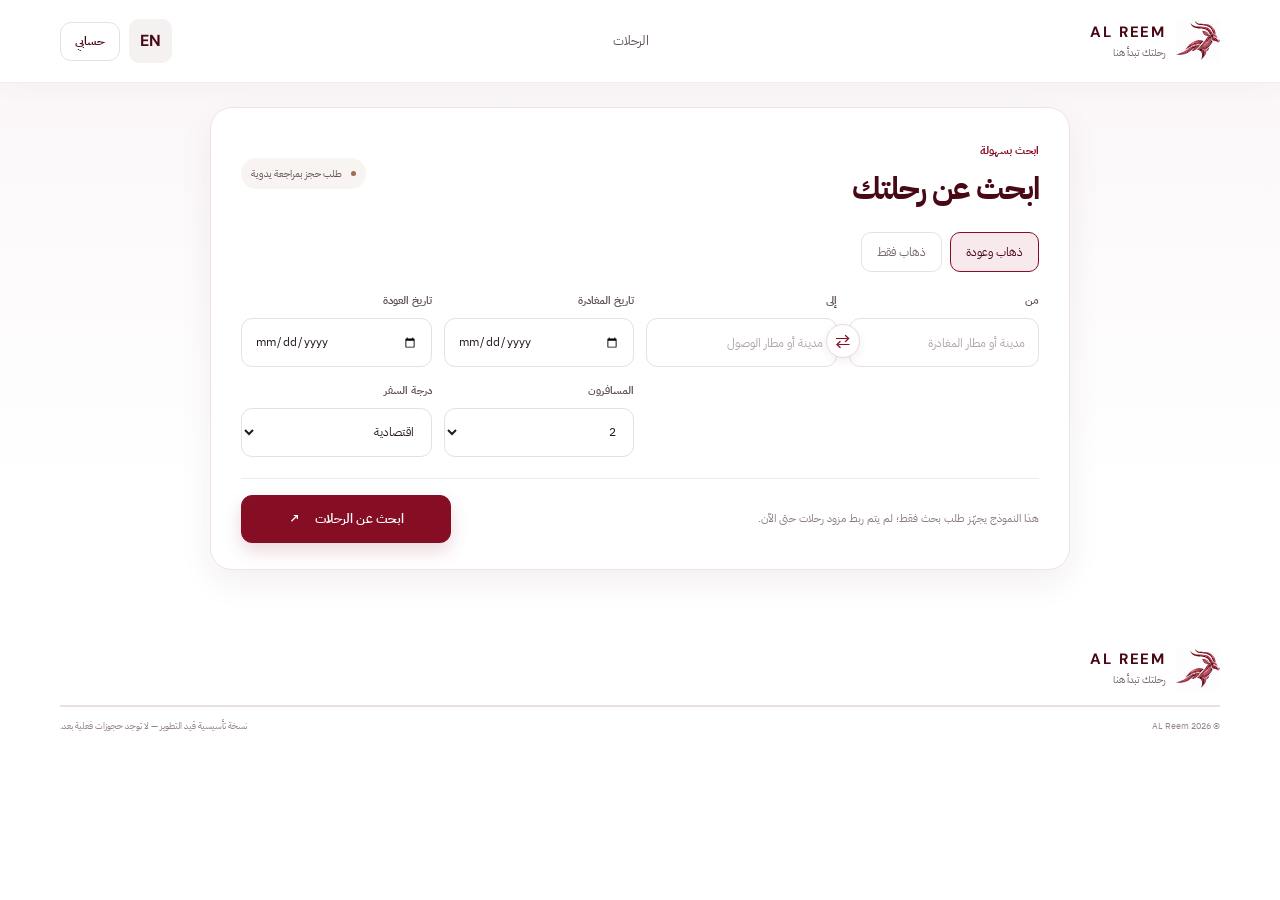
<file: index.html>
<!doctype html>
<html lang="ar" dir="rtl">
<head>
  <meta charset="utf-8">
  <meta name="viewport" content="width=device-width, initial-scale=1">
  <meta name="theme-color" content="#850d24">
  <link rel="icon" type="image/svg+xml" href="./assets/gazelle-original.svg">
  <meta name="description" content="AL Reem — رحلتك تبدأ بخطوة. ابحث عن رحلتك وجهّز طلب الحجز بسهولة.">
  <title>AL Reem | رحلتك تبدأ هنا</title>
  <link rel="preconnect" href="https://fonts.googleapis.com">
  <link rel="preconnect" href="https://fonts.gstatic.com" crossorigin>
  <link href="https://fonts.googleapis.com/css2?family=DM+Sans:wght@400;500;600;700&family=IBM+Plex+Sans+Arabic:wght@400;500;600;700&display=swap" rel="stylesheet">
  <link rel="stylesheet" href="./styles.css">
  <script src="./app.js" defer></script>
</head>
<body>
  <a class="skip-link" href="#main" data-i18n="skip">تجاوز إلى المحتوى</a>
  <header class="site-header">
    <div class="container nav-wrap">
      <a class="brand" href="#home" aria-label="AL Reem home">
        <img class="brand-logo" src="./assets/gazelle-original.svg" alt="شعار الغزال AL Reem" width="46" height="46">
        
        <span class="brand-copy"><strong>AL REEM</strong><small data-i18n="brandTag">رحلتك تبدأ هنا</small></span>
      </a>
      <button class="menu-toggle" id="menuToggle" aria-label="فتح القائمة" aria-expanded="false">☰</button>
      <nav class="main-nav" id="mainNav" aria-label="Main navigation">
        <a href="#search" data-i18n="navFlights">الرحلات</a>
      </nav>
      <div class="nav-actions">
        <button class="language-switch" id="languageToggle" type="button" aria-label="Switch language">EN</button>
        <a class="button button-outline button-small" href="./auth.html" data-i18n="navAccount">حسابي</a><a class="button button-outline button-small" href="#contact" data-i18n="navContact">تواصل معنا</a>
      </div>
    </div>
  </header>

  <main id="main">
    <section class="search-section" id="home">
      <div class="container search-container" id="search">
        <div class="search-card">
          <div class="search-heading">
            <div>
              <span class="section-kicker" data-i18n="searchKicker">ابحث بسهولة</span>
              <h1 data-i18n="searchTitle">ابحث عن رحلتك</h1>
            </div>
            <span class="manual-badge"><span></span><span data-i18n="manualBadge">طلب حجز بمراجعة يدوية</span></span>
          </div>
          <form id="flightSearchForm" novalidate>
            <fieldset class="trip-type">
              <legend class="visually-hidden" data-i18n="tripType">نوع الرحلة</legend>
              <label class="radio-pill"><input type="radio" name="tripType" value="round" checked><span data-i18n="roundTrip">ذهاب وعودة</span></label>
              <label class="radio-pill"><input type="radio" name="tripType" value="oneway"><span data-i18n="oneWay">ذهاب فقط</span></label>
            </fieldset>
            <div class="search-fields">
              <div class="route-fields">
              <label class="field">
                <span data-i18n="fromLabel">من</span>
                <input id="origin" name="origin" autocomplete="off" minlength="2" maxlength="120" required aria-describedby="formMessage" placeholder="مدينة أو مطار المغادرة" data-i18n-placeholder="fromPlaceholder"><div class="airport-suggestions" id="originSuggestions" role="listbox" hidden></div>
              </label>
              <button class="route-swap" id="swapAirports" type="button" aria-label="تبديل مطاري المغادرة والوصول" title="تبديل المسار">⇄</button>
              <label class="field">
                <span data-i18n="toLabel">إلى</span>
                <input id="destination" name="destination" autocomplete="off" minlength="2" maxlength="120" required aria-describedby="formMessage" placeholder="مدينة أو مطار الوصول" data-i18n-placeholder="toPlaceholder"><div class="airport-suggestions" id="destinationSuggestions" role="listbox" hidden></div>
              </label>
              </div>
              <label class="field">
                <span data-i18n="departLabel">تاريخ المغادرة</span>
                <input id="departDate" name="departDate" type="date" required aria-describedby="formMessage">
              </label>
              <label class="field" id="returnField">
                <span data-i18n="returnLabel">تاريخ العودة</span>
                <input id="returnDate" name="returnDate" type="date" aria-describedby="formMessage">
              </label>
              <label class="field field-passengers">
                <span data-i18n="passengersLabel">المسافرون</span>
                <select name="passengers" id="passengers">
                  <option value="1">1</option><option value="2" selected>2</option><option value="3">3</option><option value="4">4</option><option value="5">5</option><option value="6">6+</option>
                </select>
              </label>
              <label class="field">
                <span data-i18n="cabinLabel">درجة السفر</span>
                <select name="cabin" id="cabin">
                  <option value="economy" data-i18n="economy">اقتصادية</option>
                  <option value="business" data-i18n="business">رجال الأعمال</option>
                  <option value="first" data-i18n="first">الأولى</option>
                </select>
              </label>
            </div>
            <div class="search-footer">
              <p class="form-message" id="formMessage" role="status" aria-live="polite" data-i18n="formHint">هذا النموذج يجهّز طلب بحث فقط؛ لم يتم ربط مزود رحلات حتى الآن.</p>
              <button class="button button-primary search-submit" type="submit"><span data-i18n="searchButton">متابعة طلب الرحلة</span><span aria-hidden="true">↗</span></button>
            </div>
          </form>
        </div>
      </div>
    </section>

    <section class="section destinations-section" id="destinations">
      <div class="container">
        <div class="section-heading">
          <div><span class="section-kicker" data-i18n="destKicker">أفكار لرحلتك القادمة</span><h2 data-i18n="destTitle">العالم ينتظرك</h2></div>
          <p data-i18n="destDescription">وجهات ملهمة لبداية التخطيط. هذه بطاقات تصميمية وليست عروضًا أو أسعارًا متاحة للحجز.</p>
        </div>
        <div class="destination-grid">
          <article class="destination-card destination-istanbul"><div class="destination-overlay"></div><div class="destination-content"><span data-i18n="destLabel">وجهة للإلهام</span><h3 data-i18n="istanbul">إسطنبول</h3><p data-i18n="istanbulDesc">بين التاريخ والحياة الحديثة</p></div><span class="destination-number">01</span></article>
          <article class="destination-card destination-dubai"><div class="destination-overlay"></div><div class="destination-content"><span data-i18n="destLabel">وجهة للإلهام</span><h3 data-i18n="dubai">دبي</h3><p data-i18n="dubaiDesc">تجارب مدينة لا تتوقف</p></div><span class="destination-number">02</span></article>
          <article class="destination-card destination-paris"><div class="destination-overlay"></div><div class="destination-content"><span data-i18n="destLabel">وجهة للإلهام</span><h3 data-i18n="paris">باريس</h3><p data-i18n="parisDesc">فنّ وثقافة وأجواء مميزة</p></div><span class="destination-number">03</span></article>
        </div>
        <p class="demo-disclaimer" data-i18n="destDisclaimer">الوجهات أعلاه أمثلة تصميمية؛ لا تمثل توافر رحلات أو عروض فعلية.</p>
      </div>
    </section>

    <section class="section why-section" id="why-us">
      <div class="container why-grid">
        <div><span class="section-kicker" data-i18n="whyKicker">تجربة أوضح من البداية</span><h2 data-i18n="whyTitle">كل خطوة<br><em>لها معنى.</em></h2></div>
        <div class="benefit-list">
          <article class="benefit"><span class="benefit-index">01</span><div><h3 data-i18n="benefitOneTitle">بحث بسيط ومنظم</h3><p data-i18n="benefitOneText">أدخل تفاصيل رحلتك في نموذج واضح، دون خطوات غير ضرورية.</p></div></article>
          <article class="benefit"><span class="benefit-index">02</span><div><h3 data-i18n="benefitTwoTitle">مراجعة بشرية للطلب</h3><p data-i18n="benefitTwoText">في المرحلة الأولى، تتم مراجعة الطلبات يدويًا ولا يُعد إرسال الطلب تذكرة مؤكدة.</p></div></article>
          <article class="benefit"><span class="benefit-index">03</span><div><h3 data-i18n="benefitThreeTitle">معلومات واضحة</h3><p data-i18n="benefitThreeText">نوضح ما هو متاح فعليًا وما يحتاج إلى تأكيد قبل اتخاذ القرار.</p></div></article>
        </div>
      </div>
    </section>

    <section class="contact-strip" id="contact">
      <div class="container contact-inner"><div><span class="section-kicker" data-i18n="contactKicker">نحن هنا للمساعدة</span><h2 data-i18n="contactTitle">لديك سؤال عن رحلتك؟</h2><p data-i18n="contactText">سيتم تفعيل قنوات التواصل الفعلية عند إعداد بيانات الاتصال الرسمية.</p></div><a class="button button-light" href="mailto:"> <span data-i18n="contactButton">قريبًا — قنوات التواصل</span><span aria-hidden="true">↗</span></a></div>
    </section>
  </main>

  <footer class="site-footer">
    <div class="container footer-top"><a class="brand brand-footer" href="#home"><img class="brand-logo brand-logo-footer" src="./assets/gazelle-original.svg" alt="شعار الغزال AL Reem" width="42" height="42"><span class="brand-copy"><strong>AL REEM</strong><small data-i18n="brandTag">رحلتك تبدأ هنا</small></span></a><p data-i18n="footerText">نخطط لتجربة سفر أكثر وضوحًا، خطوة بخطوة.</p><span class="footer-word">TRAVEL, WITH CLARITY.</span></div>
    <div class="container footer-bottom"><span>© <span id="year"></span> AL Reem</span><span data-i18n="footerDisclaimer">نسخة تأسيسية قيد التطوير — لا توجد حجوزات فعلية بعد.</span></div>
  </footer>
  <dialog class="request-dialog" id="requestDialog" aria-labelledby="dialogTitle">
    <div class="dialog-inner"><button class="dialog-close" id="dialogClose" aria-label="إغلاق">×</button><span class="section-kicker" data-i18n="requestKicker">ملخص طلبك</span><h2 id="dialogTitle" data-i18n="dialogTitle">تفاصيل الرحلة</h2><p id="dialogSummary"></p><div class="dialog-notice" data-i18n="dialogNotice">هذه معاينة محلية فقط. لم يُرسل طلب ولم يتم الاتصال بمزود طيران.</div><button class="button button-primary" id="dialogDone" data-i18n="dialogDone">حسنًا</button></div>
  </dialog>
</body>
</html>
</file>
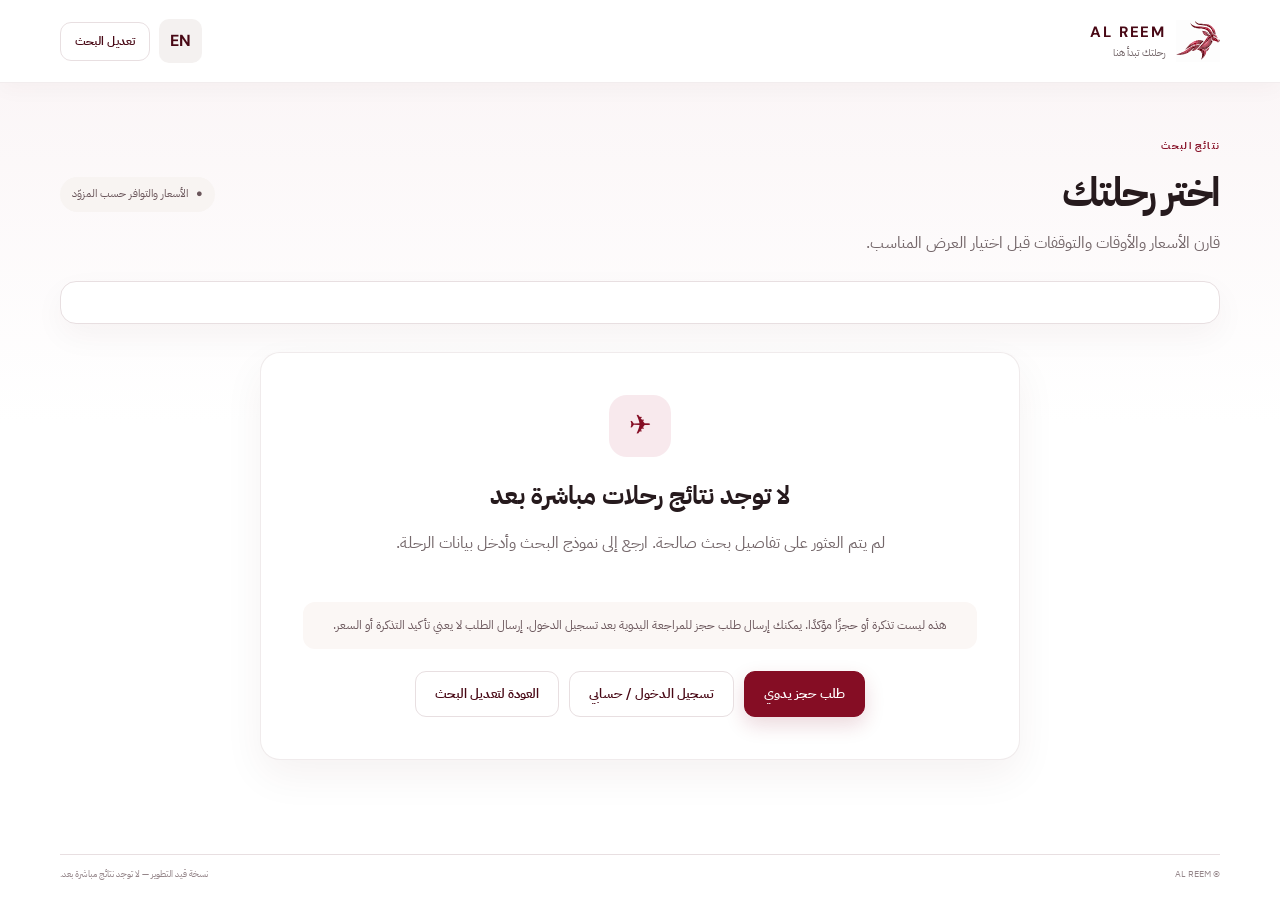
<file: results.html>
<!doctype html>
<html lang="ar" dir="rtl">
<head>
  <meta charset="utf-8">
  <meta name="viewport" content="width=device-width, initial-scale=1">
  <meta name="theme-color" content="#850d24">
  <link rel="icon" type="image/svg+xml" href="./assets/gazelle-original.svg">
  <meta name="description" content="نتائج البحث عن الرحلات في AL REEM.">
  <title>AL REEM | نتائج البحث</title>
  <link rel="preconnect" href="https://fonts.googleapis.com">
  <link rel="preconnect" href="https://fonts.gstatic.com" crossorigin>
  <link href="https://fonts.googleapis.com/css2?family=DM+Sans:wght@400;500;600;700&family=IBM+Plex+Sans+Arabic:wght@400;500;600;700&display=swap" rel="stylesheet">
  <link rel="stylesheet" href="./styles.css">
  <script src="./results.js" defer></script>
</head>
<body>
  <header class="site-header">
    <div class="container nav-wrap">
      <a class="brand" href="./index.html"><img class="brand-logo" src="./assets/gazelle-original.svg" alt="AL REEM" width="46" height="46"><span class="brand-copy"><strong>AL REEM</strong><small data-t="tag">رحلتك تبدأ هنا</small></span></a>
      <div class="nav-actions"><button class="language-switch" id="languageToggle" type="button">EN</button><a class="button button-outline button-small" href="./index.html#search" data-t="edit">تعديل البحث</a></div>
    </div>
  </header>
  <main class="results-page">
    <div class="container">
      <div class="results-top">
        <div><span class="section-kicker" data-t="kicker">نتائج البحث</span><h1 data-t="title">تفاصيل رحلتك</h1><p data-t="subtitle">راجع تفاصيل البحث أدناه. سنعرض الرحلات الفعلية عند ربط مزود بيانات الرحلات.</p></div>
        <span class="status-chip"><span>●</span><span data-t="manual">مرحلة المراجعة اليدوية</span></span>
      </div>
      <dl class="trip-summary" id="tripSummary" aria-live="polite"></dl>
      <section class="results-empty" aria-labelledby="emptyTitle">
        <div class="empty-icon" aria-hidden="true">✈</div>
        <h2 id="emptyTitle" data-t="emptyTitle">لا توجد نتائج رحلات مباشرة بعد</h2>
        <p data-t="emptyText">تم استلام تفاصيل البحث في هذه الصفحة، لكن AL REEM لم يُربط بعد بمزود يعرض الأسعار والمقاعد المتاحة. لن نعرض أسعارًا أو رحلات غير مؤكدة.</p>
        <section id="flightFilters" class="flight-filters" hidden aria-label="Flight filters">
          <div class="flight-filter-heading"><strong data-t="filterTitle">تصفية ومقارنة العروض</strong><span id="flightResultCount" aria-live="polite"></span></div>
          <div class="flight-filter-grid">
            <label><span data-t="sortLabel">ترتيب حسب</span><select id="sortFlights"><option value="recommended" data-t="sortRecommended">المقترحة</option><option value="price" data-t="sortPrice">الأقل سعرًا</option><option value="duration" data-t="sortDuration">الأقصر مدة</option></select></label>
            <label><span data-t="airlineLabel">شركة الطيران</span><select id="filterAirline"><option value="all" data-t="allAirlines">كل الشركات</option></select></label>
            <label><span data-t="stopsLabel">عدد التوقفات</span><select id="filterStops"><option value="all" data-t="allStops">الكل</option><option value="0" data-t="nonstop">مباشرة</option><option value="1" data-t="oneStop">توقف واحد</option><option value="2plus" data-t="twoPlus">توقفان أو أكثر</option></select></label>
            <label><span data-t="durationLabel">مدة الرحلة</span><select id="filterDuration"><option value="all" data-t="anyDuration">أي مدة</option><option value="6" data-t="under6">أقل من 6 ساعات</option><option value="12" data-t="under12">أقل من 12 ساعة</option><option value="24" data-t="under24">أقل من 24 ساعة</option></select></label>
          </div>
          <label class="price-range-filter"><span><span data-t="maxPrice">الحد الأقصى للسعر</span> <strong id="maxPriceLabel"></strong></span><input id="maxPriceFilter" type="range" min="0" max="100" value="100" step="1"></label>
          <p id="noFilteredFlights" class="no-filtered-flights" hidden data-t="noFiltered">لا توجد عروض تطابق هذه الفلاتر. جرّب تغيير الاختيارات.</p>
        </section>
        <div id="liveResults" class="live-results" aria-live="polite"></div>
        <div class="results-note" data-t="note">هذه ليست تذكرة أو حجزًا مؤكدًا. طلب الحجز الفعلي ومتابعته سيتاحان بعد ربط قاعدة البيانات والمصادقة.</div>
        <div class="results-actions"><a class="button button-primary" id="bookingLink" href="./booking.html" data-t="request">طلب حجز يدوي</a><a class="button button-outline" href="./auth.html" data-t="account">تسجيل الدخول / حسابي</a><a class="button button-outline" href="./index.html#search" data-t="back">العودة لتعديل البحث</a></div>
      </section>
    </div>
  </main>
  <footer class="site-footer"><div class="container footer-bottom"><span>© <span id="year"></span> AL REEM</span><span data-t="footer">نسخة قيد التطوير — لا توجد نتائج مباشرة بعد.</span></div></footer>
</body>
</html>
</file>
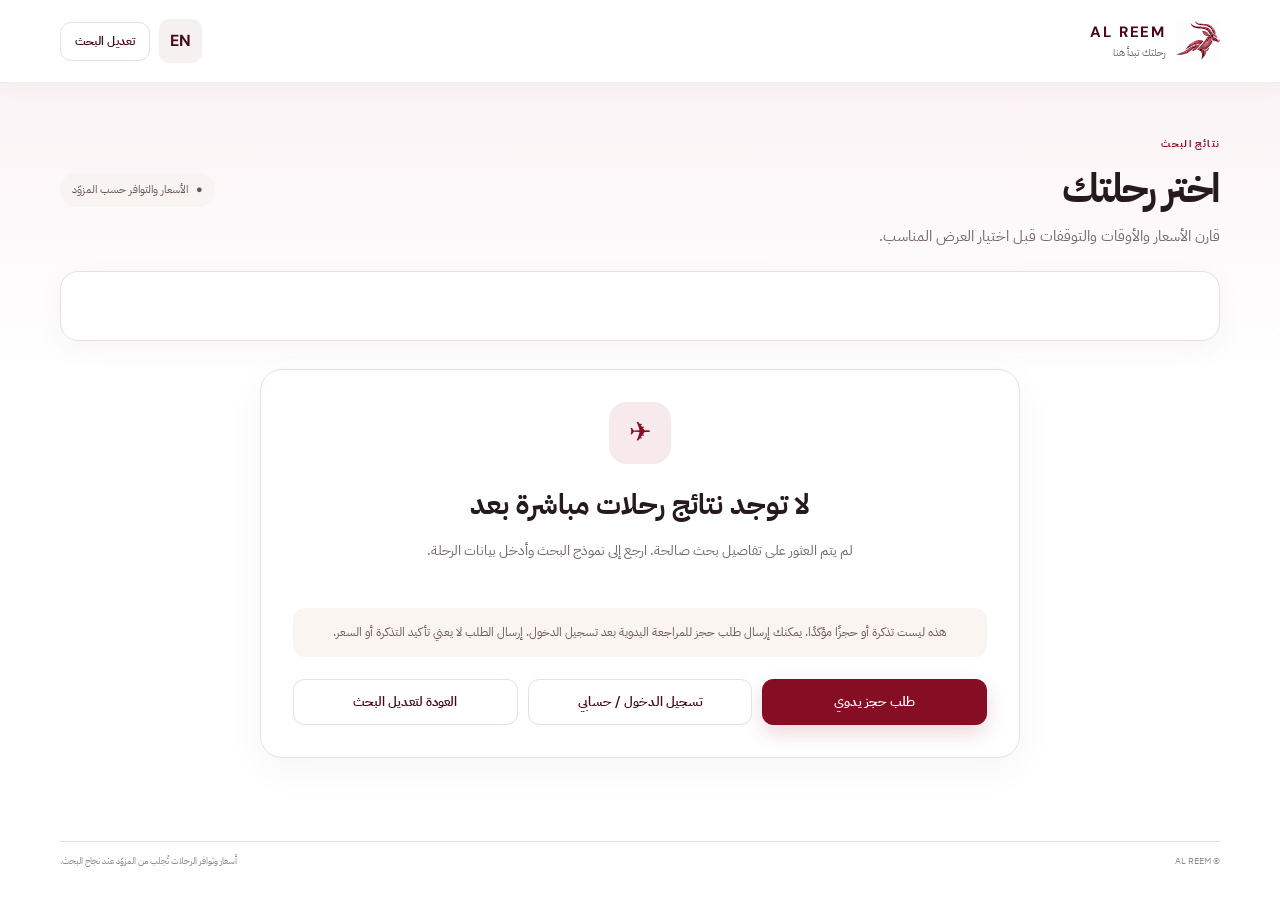
<file: public/results.html>
<!doctype html>
<html lang="ar" dir="rtl">
<head>
  <meta charset="utf-8">
  <meta name="viewport" content="width=device-width, initial-scale=1">
  <meta name="theme-color" content="#850d24">
  <link rel="icon" type="image/svg+xml" href="./assets/gazelle-original.svg">
  <meta name="description" content="نتائج البحث عن الرحلات في AL REEM.">
  <title>AL REEM | نتائج البحث</title>
  <link rel="preconnect" href="https://fonts.googleapis.com">
  <link rel="preconnect" href="https://fonts.gstatic.com" crossorigin>
  <link href="https://fonts.googleapis.com/css2?family=DM+Sans:wght@400;500;600;700&family=IBM+Plex+Sans+Arabic:wght@400;500;600;700&display=swap" rel="stylesheet">
  <link rel="stylesheet" href="./styles.css">
  <script src="./results.js" defer></script>
</head>
<body>
  <header class="site-header">
    <div class="container nav-wrap">
      <a class="brand" href="./index.html"><img class="brand-logo" src="./assets/gazelle-original.svg" alt="AL REEM" width="46" height="46"><span class="brand-copy"><strong>AL REEM</strong><small data-t="tag">رحلتك تبدأ هنا</small></span></a>
      <div class="nav-actions"><button class="language-switch" id="languageToggle" type="button">EN</button><a class="button button-outline button-small" href="./index.html#search" data-t="edit">تعديل البحث</a></div>
    </div>
  </header>
  <main class="results-page">
    <div class="container">
      <div class="results-top">
        <div><span class="section-kicker" data-t="kicker">نتائج البحث</span><h1 data-t="title">تفاصيل رحلتك</h1><p data-t="subtitle">قارن الرحلات والأسعار الفعلية التي يعيدها المزوّد، ثم اختر الأنسب لك.</p></div>
        <span class="status-chip"><span>●</span><span data-t="manual">مرحلة المراجعة اليدوية</span></span>
      </div>
      <dl class="trip-summary" id="tripSummary" aria-live="polite"></dl>
      <section class="results-empty" aria-labelledby="emptyTitle">
        <div class="empty-icon" aria-hidden="true">✈</div>
        <h2 id="emptyTitle" data-t="emptyTitle">لا توجد نتائج رحلات مباشرة بعد</h2>
        <p data-t="emptyText">جارٍ الاتصال بمزوّد الرحلات لجلب الأسعار والتوافر الفعلي. لن نعرض أسعارًا أو رحلات غير مؤكدة.</p>
        <section id="flightFilters" class="flight-filters" hidden aria-label="Flight filters">
          <div class="flight-filter-heading"><strong data-t="filterTitle">تصفية ومقارنة العروض</strong><span id="flightResultCount" aria-live="polite"></span></div>
          <div class="flight-filter-grid">
            <label><span data-t="sortLabel">ترتيب حسب</span><select id="sortFlights"><option value="recommended" data-t="sortRecommended">المقترحة</option><option value="price" data-t="sortPrice">الأقل سعرًا</option><option value="duration" data-t="sortDuration">الأقصر مدة</option></select></label>
            <label><span data-t="airlineLabel">شركة الطيران</span><select id="filterAirline"><option value="all" data-t="allAirlines">كل الشركات</option></select></label>
            <label><span data-t="stopsLabel">عدد التوقفات</span><select id="filterStops"><option value="all" data-t="allStops">الكل</option><option value="0" data-t="nonstop">مباشرة</option><option value="1" data-t="oneStop">توقف واحد</option><option value="2plus" data-t="twoPlus">توقفان أو أكثر</option></select></label>
            <label><span data-t="durationLabel">مدة الرحلة</span><select id="filterDuration"><option value="all" data-t="anyDuration">أي مدة</option><option value="6" data-t="under6">أقل من 6 ساعات</option><option value="12" data-t="under12">أقل من 12 ساعة</option><option value="24" data-t="under24">أقل من 24 ساعة</option></select></label>
          </div>
          <label class="price-range-filter"><span><span data-t="maxPrice">الحد الأقصى للسعر</span> <strong id="maxPriceLabel"></strong></span><input id="maxPriceFilter" type="range" min="0" max="100" value="100" step="1"></label>
          <p id="noFilteredFlights" class="no-filtered-flights" hidden data-t="noFiltered">لا توجد عروض تطابق هذه الفلاتر. جرّب تغيير الاختيارات.</p>
        </section>
        <div id="liveResults" class="live-results" aria-live="polite"></div>
        <div class="results-note" data-t="note">هذه ليست تذكرة أو حجزًا مؤكدًا. طلب الحجز الفعلي ومتابعته سيتاحان بعد ربط قاعدة البيانات والمصادقة.</div>
        <div class="results-actions"><a class="button button-primary" id="bookingLink" href="./booking.html" data-t="request">طلب حجز يدوي</a><a class="button button-outline" href="./auth.html" data-t="account">تسجيل الدخول / حسابي</a><a class="button button-outline" href="./index.html#search" data-t="back">العودة لتعديل البحث</a></div>
      </section>
    </div>
  </main>
  <footer class="site-footer"><div class="container footer-bottom"><span>© <span id="year"></span> AL REEM</span><span data-t="footer">نسخة قيد التطوير — لا توجد نتائج مباشرة بعد.</span></div></footer>
</body>
</html>
</file>
<file: styles.css>
/* 
 * نظام التصميم الأولي لمنصة AL Reem.
 * الألوان والمسافات المركزية معرفة كمتغيرات حتى يمكن تعديل الهوية من مكان واحد.
 * هذه المرحلة واجهة أمامية فقط؛ لا تتضمن اتصالًا بقاعدة بيانات أو مزود طيران.
 */
:root{color-scheme:light;--red:#850d24;--red-deep:#480815;--red-soft:#f8e9ed;--white:#fff;--paper:#f4f1f0;--ink:#261a1d;--muted:#74676a;--line:#e8dfe1;--gold:#d7b8a0;--radius:18px;--shadow:0 22px 65px rgba(72,8,21,.10);--font-ar:"IBM Plex Sans Arabic",sans-serif;--font-en:"DM Sans","IBM Plex Sans Arabic",sans-serif}
[hidden]{display:none!important}*{box-sizing:border-box}html{scroll-behavior:smooth;scroll-padding-top:90px}body{margin:0;background:var(--white);color:var(--ink);font-family:var(--font-ar);line-height:1.7}body[lang="en"]{font-family:var(--font-en)}a{color:inherit;text-decoration:none}button,input,select{font:inherit}button,a,input,select{ -webkit-tap-highlight-color:transparent}button:focus-visible,a:focus-visible,input:focus-visible,select:focus-visible{outline:3px solid #c77b8c;outline-offset:3px}.container{width:min(1160px,calc(100% - 44px));margin-inline:auto}.skip-link{position:absolute;top:-100px;inset-inline-start:12px;background:var(--white);padding:10px 14px;z-index:99}.skip-link:focus{top:12px}.site-header{position:sticky;top:0;z-index:20;background:rgba(255,255,255,.94);backdrop-filter:blur(16px);border-bottom:1px solid rgba(72,8,21,.07)}.nav-wrap{height:82px;display:flex;align-items:center;justify-content:space-between;gap:26px}.brand{display:inline-flex;align-items:center;gap:11px;flex-shrink:0}.brand-mark{display:grid;place-items:center;width:42px;height:42px;border-radius:14px 14px 14px 4px;background:var(--red);color:white;font-family:var(--font-en);font-size:12px;font-weight:700;letter-spacing:-.06em}.brand-copy{display:flex;flex-direction:column;line-height:1.2;gap:4px}.brand-copy strong{font-family:var(--font-en);letter-spacing:.13em;font-size:14px;color:var(--red-deep)}.brand-copy small{font-size:10px;color:var(--muted)}.main-nav{display:flex;align-items:center;gap:29px;font-size:13px;color:#625458}.main-nav a{transition:color .2s}.main-nav a:hover{color:var(--red)}.nav-actions{display:flex;align-items:center;gap:12px}.language-switch{border:0;background:var(--paper);border-radius:10px;padding:8px 11px;color:var(--red-deep);font-family:var(--font-en);font-weight:700;cursor:pointer}.button{min-height:46px;display:inline-flex;align-items:center;justify-content:center;gap:13px;padding:11px 19px;border:1px solid transparent;border-radius:11px;font-weight:600;font-size:13px;cursor:pointer;transition:transform .2s,background .2s,border-color .2s}.button:hover{transform:translateY(-1px)}.button-small{min-height:39px;padding:8px 14px;font-size:12px}.button-outline{border-color:var(--line);background:white;color:var(--red-deep)}.button-outline:hover{border-color:var(--red)}.button-primary{background:var(--red);color:white;box-shadow:0 8px 20px rgba(133,13,36,.16)}.button-primary:hover{background:var(--red-deep)}.button-light{background:white;color:var(--red-deep)}.menu-toggle{display:none;border:1px solid var(--line);background:white;border-radius:10px;width:42px;height:42px;color:var(--red);font-size:20px}
.hero{position:relative;overflow:hidden;padding:74px 0 66px;background:linear-gradient(120deg,#fff 0%,#fff 53%,#fbf4f5 100%)}.hero:before{content:"";position:absolute;inset-block-start:-210px;inset-inline-end:-160px;width:590px;height:590px;border:1px solid rgba(133,13,36,.08);border-radius:50%;pointer-events:none}.hero:after{content:"";position:absolute;inset-block-start:-130px;inset-inline-end:-80px;width:430px;height:430px;border:1px solid rgba(133,13,36,.06);border-radius:50%;pointer-events:none}.hero-glow{position:absolute;inset-inline-end:12%;top:10%;width:300px;height:300px;border-radius:50%;background:rgba(133,13,36,.035);filter:blur(2px)}.hero-grid{position:relative;z-index:1;display:grid;grid-template-columns:1.2fr .8fr;align-items:center;gap:90px;min-height:320px}.eyebrow,.section-kicker{display:inline-flex;align-items:center;gap:9px;color:var(--red);font-size:11px;font-weight:700;letter-spacing:.02em}.eyebrow{padding:7px 12px;border:1px solid #f0dce1;border-radius:99px;background:rgba(255,255,255,.7)}.eyebrow-dot,.manual-badge span:first-child{width:6px;height:6px;background:#ad2944;border-radius:50%;box-shadow:0 0 0 4px rgba(173,41,68,.09)}h1,h2,h3,p{margin-top:0}.hero h1{margin:21px 0 16px;font-size:clamp(42px,5.4vw,68px);line-height:1.2;letter-spacing:-.055em;font-weight:600}.hero h1 em,.why-grid h2 em{font-style:normal;color:var(--red)}.hero-description{max-width:490px;color:var(--muted);font-size:15px;line-height:2;margin-bottom:24px}.hero-points{display:flex;gap:22px;flex-wrap:wrap;color:#5f5054;font-size:12px}.hero-points span{display:inline-flex;align-items:center;gap:8px}.hero-points i{font-style:normal;display:grid;place-items:center;width:19px;height:19px;background:#f5e5e9;border-radius:50%;color:var(--red);font-size:11px}.hero-note{justify-self:end;width:min(100%,310px);padding:30px;border-inline-start:2px solid var(--red);background:rgba(255,255,255,.66)}.note-kicker{color:var(--red);font-size:11px;font-weight:700}.note-line{height:1px;background:var(--line);margin:20px 0}.hero-note p{font-size:20px;line-height:1.9;font-weight:500;margin-bottom:29px}.note-signature{font:600 10px var(--font-en);letter-spacing:.16em;color:var(--muted)}.note-signature span{color:var(--red);padding-inline:5px}
.search-container{position:relative;z-index:3;margin-top:38px}.search-card{padding:29px 30px 25px;background:white;border:1px solid rgba(72,8,21,.09);border-radius:var(--radius);box-shadow:var(--shadow)}.search-heading{display:flex;align-items:center;justify-content:space-between;gap:20px;margin-bottom:23px}.section-kicker{font-size:10px;text-transform:uppercase;letter-spacing:.12em}.search-heading h2{font-size:23px;letter-spacing:-.04em;margin:6px 0 0}.manual-badge{display:inline-flex;align-items:center;gap:9px;padding:8px 12px;background:#f8f4f2;border-radius:99px;font-size:10px;color:#655559;white-space:nowrap}.manual-badge span:first-child{width:5px;height:5px;box-shadow:none;background:#9c6d51}.trip-type{border:0;padding:0;margin:0 0 19px;display:flex;gap:8px}.radio-pill{position:relative;cursor:pointer}.radio-pill input{position:absolute;opacity:0;pointer-events:none}.radio-pill span{display:block;padding:8px 14px;border:1px solid var(--line);border-radius:9px;font-size:11px;color:var(--muted)}.radio-pill input:checked+span{border-color:var(--red);background:var(--red-soft);color:var(--red-deep)}.radio-pill input:focus-visible+span{outline:3px solid #c77b8c;outline-offset:3px}.search-fields{display:grid;grid-template-columns:1.2fr 1.2fr 1fr 1fr .65fr .9fr;gap:10px;align-items:end}.field{display:flex;flex-direction:column;gap:7px;min-width:0}.field>span{font-size:10px;font-weight:600;color:#6c5e62}.field input,.field select{width:100%;height:48px;min-width:0;padding:0 12px;border:1px solid #e9e0e2;border-radius:9px;background:#fff;color:var(--ink);font-size:12px}.field input::placeholder{color:#b1a5a8}.field input[aria-invalid="true"],.field select[aria-invalid="true"]{border-color:#b4233c;box-shadow:0 0 0 2px rgba(180,35,60,.10)}.field select{cursor:pointer}.route-swap{display:none}.search-footer{display:flex;align-items:center;justify-content:space-between;gap:20px;margin-top:20px}.form-message{margin:0;color:#8a7c80;font-size:10px;line-height:1.8}.search-submit{flex-shrink:0}
.section{padding:90px 0}.destinations-section{background:#fff}.section-heading{display:flex;justify-content:space-between;align-items:end;gap:30px;margin-bottom:29px}.section-heading h2,.contact-inner h2{font-size:32px;line-height:1.35;letter-spacing:-.05em;margin:7px 0 0}.section-heading>p{max-width:380px;color:var(--muted);font-size:12px;line-height:1.9;margin-bottom:3px}.destination-grid{display:grid;grid-template-columns:repeat(3,1fr);gap:17px}.destination-card{position:relative;isolation:isolate;overflow:hidden;min-height:280px;border-radius:15px;background:#5e2936;color:white;display:flex;align-items:end;padding:25px}.destination-card:before,.destination-card:after{content:"";position:absolute;z-index:-1;inset:0}.destination-card:before{background:linear-gradient(145deg,rgba(72,8,21,.1),rgba(34,8,16,.88))}.destination-card:after{inset:15px;border:1px solid rgba(255,255,255,.22);border-radius:8px;pointer-events:none}.destination-istanbul{background-color:#5e2936;background-image:url("https://images.unsplash.com/photo-1541432901042-2d8bd64b4a9b?auto=format&fit=crop&w=1400&q=85");background-size:cover;background-position:center 48%;transition:background-size .45s ease,background-position .45s ease}
.destination-istanbul:hover{background-position:center 44%}.destination-dubai{background-color:#5e2936;background-image:url("https://images.unsplash.com/photo-1512453979798-5ea266f8880c?auto=format&fit=crop&w=1400&q=85");background-size:cover;background-position:center 48%;transition:background-position .45s ease}
.destination-dubai:hover{background-position:center 44%}.destination-paris{background-color:#5e2936;background-image:url("https://images.unsplash.com/photo-1502602898657-3e91760cbb34?auto=format&fit=crop&w=1400&q=85");background-size:cover;background-position:center 48%;transition:background-position .45s ease}
.destination-paris:hover{background-position:center 44%}.destination-content{position:relative;z-index:1}.destination-content>span{font-size:9px;color:#ead7dc}.destination-content h3{font-size:27px;margin:6px 0 1px;letter-spacing:-.04em}.destination-content p{font-size:11px;color:#f1e7e9;margin:0}.destination-number{position:absolute;inset-block-start:27px;inset-inline-start:29px;font:500 11px var(--font-en);letter-spacing:.12em;color:rgba(255,255,255,.7)}.demo-disclaimer{margin:14px 0 0;color:#8d8184;font-size:10px}.why-section{background:var(--paper)}.why-grid{display:grid;grid-template-columns:.85fr 1.15fr;gap:90px}.why-grid h2{font-size:clamp(37px,4vw,53px);line-height:1.35;letter-spacing:-.06em;margin:14px 0 0}.benefit-list{border-top:1px solid #e2d8da}.benefit{display:grid;grid-template-columns:50px 1fr;gap:17px;padding:22px 0;border-bottom:1px solid #e2d8da}.benefit-index{font:500 11px var(--font-en);color:var(--red);padding-top:3px}.benefit h3{font-size:15px;margin:0 0 5px}.benefit p{font-size:12px;color:var(--muted);line-height:1.9;margin:0;max-width:450px}.contact-strip{background:var(--red-deep);color:white;padding:47px 0}.contact-inner{display:flex;justify-content:space-between;align-items:center;gap:25px}.contact-inner .section-kicker{color:#d9b5be}.contact-inner h2{font-size:27px;margin:6px 0}.contact-inner p{font-size:11px;color:#d9c5ca;margin:0}.site-footer{background:#fff}.footer-top{display:flex;align-items:center;justify-content:space-between;gap:24px;padding:29px 0;border-bottom:1px solid var(--line)}.brand-footer .brand-mark{background:var(--red-deep)}.footer-top>p{margin:0;color:var(--muted);font-size:11px}.footer-word{font:600 9px var(--font-en);letter-spacing:.13em;color:#9c8b90}.footer-bottom{display:flex;justify-content:space-between;gap:20px;padding:17px 0 22px;color:#95868a;font-size:9px}.request-dialog{width:min(450px,calc(100% - 28px));padding:0;border:0;border-radius:18px;box-shadow:0 30px 100px rgba(30,0,8,.25);color:var(--ink)}.request-dialog::backdrop{background:rgba(30,0,8,.48);backdrop-filter:blur(3px)}.dialog-inner{position:relative;padding:30px}.dialog-close{position:absolute;top:15px;inset-inline-end:17px;border:0;background:var(--paper);border-radius:50%;width:31px;height:31px;font-size:22px;cursor:pointer;color:var(--red)}.dialog-inner h2{margin:8px 0 12px;font-size:25px}.dialog-inner>p{font-size:13px;line-height:2;color:var(--muted);white-space:pre-line}.dialog-notice{padding:12px;border-radius:9px;background:#fbf3e9;color:#7b5638;font-size:11px;line-height:1.8;margin-bottom:20px}.visually-hidden{position:absolute;width:1px;height:1px;padding:0;margin:-1px;overflow:hidden;clip:rect(0,0,0,0);white-space:nowrap;border:0}
html[dir="ltr"] .hero-note{justify-self:start;border-inline-start:0;border-inline-end:2px solid var(--red)}html[dir="ltr"] .destination-number{inset-inline-start:auto;inset-inline-end:29px}html[dir="ltr"] .brand-copy strong{letter-spacing:.13em}
@media(max-width:1000px){.main-nav{gap:17px}.hero-grid{gap:45px}.search-fields{grid-template-columns:repeat(3,minmax(0,1fr))}.field-passengers{grid-column:auto}.why-grid{gap:50px}}
@media(max-width:720px){.container{width:min(100% - 30px,560px)}.nav-wrap{height:70px;gap:12px}.menu-toggle{display:block;order:3}.main-nav{display:none;position:absolute;top:69px;inset-inline:0;background:white;border-bottom:1px solid var(--line);padding:14px 22px 20px;flex-direction:column;align-items:stretch;gap:0;box-shadow:0 14px 22px rgba(72,8,21,.07)}.main-nav.is-open{display:flex}.main-nav a{padding:11px 0;border-bottom:1px solid #f3edef}.main-nav a:last-child{border-bottom:0}.nav-actions{margin-inline-start:auto}.nav-actions .button{display:none}.brand-mark{width:38px;height:38px}.hero{padding:48px 0 35px}.hero-grid{grid-template-columns:1fr;gap:27px;min-height:auto}.hero h1{font-size:47px;margin-top:17px}.hero-description{font-size:13px}.hero-note{justify-self:stretch;width:100%;padding:18px 21px}.hero-note p{font-size:16px;margin-bottom:16px}.note-line{margin:11px 0}.hero-note .note-signature{display:none}.search-container{margin-top:27px}.search-card{padding:21px 17px 18px;border-radius:14px}.search-heading{align-items:start;flex-direction:column;gap:12px}.search-heading h2{font-size:21px}.search-fields{grid-template-columns:repeat(2,minmax(0,1fr));gap:12px}.field input,.field select{height:46px;font-size:11px;padding-inline:9px}.search-footer{align-items:stretch;flex-direction:column;gap:13px}.search-submit{width:100%}.section{padding:61px 0}.section-heading{align-items:start;flex-direction:column;gap:10px}.section-heading h2,.contact-inner h2{font-size:28px}.section-heading>p{margin:0}.destination-grid{grid-template-columns:1fr;gap:12px}.destination-card{min-height:220px}.why-grid{grid-template-columns:1fr;gap:30px}.why-grid h2{font-size:42px}.benefit{grid-template-columns:36px 1fr}.contact-inner{align-items:start;flex-direction:column}.footer-top{align-items:start;flex-direction:column;gap:14px}.footer-bottom{align-items:start;flex-direction:column;gap:5px}.manual-badge{font-size:9px}.radio-pill span{font-size:10px}}
@media(max-width:380px){.container{width:calc(100% - 22px)}.brand-copy strong{font-size:12px}.brand-copy small{font-size:9px}.nav-wrap{gap:8px}.language-switch{padding:7px 8px}.hero h1{font-size:41px}.search-fields{grid-template-columns:1fr}.field-passengers{grid-column:auto}.search-card{padding-inline:13px}.manual-badge{white-space:normal}}
@media(prefers-reduced-motion:reduce){*,*::before,*::after{scroll-behavior:auto!important;transition:none!important;animation:none!important}}

/* AL Reem gazelle brand mark */
.brand-logo{display:block;width:46px;height:46px;object-fit:contain;flex:0 0 46px;}
.brand-logo-footer{width:42px;height:42px;flex-basis:42px;}
.brand{display:inline-flex;align-items:center;gap:10px;}
@media(max-width:600px){.brand-logo{width:38px;height:38px;flex-basis:38px;}.brand-logo-footer{width:40px;height:40px;flex-basis:40px;}}


/* Homepage layout update: put the existing flight search directly below the header. */
.search-section{position:relative;padding:24px 0 30px;background:linear-gradient(180deg,#f8e9ed 0%,#f3dce2 100%)}
.search-section .search-container{margin-top:0}


/* صفحة نتائج البحث */
.results-page{min-height:calc(100vh - 160px);padding:38px 0 70px;background:linear-gradient(180deg,#f8e9ed 0%,#fff 320px)}
.results-top{display:flex;align-items:flex-start;justify-content:space-between;gap:22px;margin-bottom:24px}
.results-top h1{font-size:clamp(28px,4vw,42px);line-height:1.35;margin:8px 0 10px;letter-spacing:-.04em}
.results-top p{color:var(--muted);max-width:680px;margin:0}
.trip-summary{display:grid;grid-template-columns:repeat(4,minmax(0,1fr));gap:12px;background:#fff;border:1px solid var(--line);border-radius:16px;padding:18px;margin:24px 0}
.trip-summary div{min-width:0;padding-inline:8px;border-inline-start:1px solid var(--line)}
.trip-summary div:first-child{border-inline-start:0}
.trip-summary dt{font-size:11px;color:var(--muted);margin-bottom:5px}
.trip-summary dd{margin:0;font-weight:700;overflow-wrap:anywhere}
.results-empty{max-width:760px;margin:28px auto 0;background:#fff;border:1px solid var(--line);border-radius:20px;padding:clamp(22px,5vw,42px);text-align:center;box-shadow:var(--shadow)}
.results-empty .empty-icon{display:grid;place-items:center;width:62px;height:62px;border-radius:18px;background:var(--red-soft);color:var(--red);font-size:27px;margin:0 auto 18px}
.results-empty h2{font-size:25px;margin-bottom:10px}
.results-empty p{color:var(--muted);line-height:1.9;margin-bottom:18px}
.results-note{font-size:12px;background:#fbf7f5;border-radius:12px;padding:13px 16px;color:#6a565b}
.results-actions{display:flex;justify-content:center;gap:10px;flex-wrap:wrap;margin-top:22px}
.status-chip{display:inline-flex;align-items:center;gap:8px;border-radius:99px;background:#f8f4f2;color:#6a565b;padding:8px 12px;font-size:11px}
@media(max-width:760px){.results-top{display:block}.results-top .status-chip{margin-top:14px}.trip-summary{grid-template-columns:repeat(2,minmax(0,1fr));gap:14px}.trip-summary div:nth-child(odd){border-inline-start:0}.trip-summary div:nth-child(even){border-inline-start:1px solid var(--line)}}
@media(max-width:420px){.trip-summary{padding:14px;gap:12px}.trip-summary dd{font-size:13px}.results-empty h2{font-size:21px}}


.account-panel{max-width:820px;margin:10px auto 40px;background:#fff;border:1px solid var(--line);border-radius:20px;padding:clamp(22px,5vw,42px);box-shadow:var(--shadow)}
.account-panel h1{font-size:clamp(28px,4vw,40px);margin:8px 0}
.muted{color:var(--muted)}
.auth-tabs{display:flex;gap:10px;flex-wrap:wrap;margin:22px 0}
.stack-form{display:grid;gap:16px;margin-top:20px}
.stack-form [hidden]{display:none!important}
.stack-form .field input,.stack-form .field select,.stack-form .field textarea{width:100%;padding:12px;border:1px solid var(--line);border-radius:10px;background:#fff;color:var(--ink)}
.stack-form .field textarea{resize:vertical}
.two-fields{display:grid;grid-template-columns:repeat(2,minmax(0,1fr));gap:14px}
.booking-list{display:grid;gap:14px;margin-top:22px}
.booking-card{border:1px solid var(--line);border-radius:14px;padding:18px;background:#fff;min-width:0}
.booking-card h3{font-size:16px;overflow-wrap:anywhere;margin-bottom:10px}
.booking-card p{color:var(--muted);font-size:13px;overflow-wrap:anywhere;margin-bottom:10px}
.booking-card small{display:block;color:var(--muted);margin-top:12px}
.admin-update{grid-template-columns:1fr}
.admin-status{width:100%;padding:10px;border:1px solid var(--line);border-radius:10px;background:#fff}
@media(max-width:560px){.two-fields{grid-template-columns:1fr}.account-panel{padding:20px}.auth-tabs .button{flex:1}.booking-card{padding:14px}}


/* AL REEM visual refinement — shared design system for all pages */
:root{
  --radius:18px;
  --shadow:0 18px 48px rgba(72,8,21,.09);
  --line:#e8dfe1;
}
body{background:#fff;letter-spacing:0}
.site-header{box-shadow:0 5px 22px rgba(72,8,21,.035)}
.brand-logo{display:block;object-fit:contain;flex:0 0 auto}
.brand-copy strong{font-size:15px;letter-spacing:.12em}
.brand-copy small{font-size:10px;line-height:1.5}
.nav-actions{gap:9px}
.search-section{position:relative;isolation:isolate;padding:36px 0 24px;background:linear-gradient(135deg,#fbf5f6 0%,#fff 58%,#f8eff1 100%)}
.search-section:before{content:"";position:absolute;inset:0 0 auto;height:1px;background:linear-gradient(90deg,transparent,rgba(133,13,36,.12),transparent);pointer-events:none}
.search-container{margin-top:0}
.search-card{border-color:rgba(72,8,21,.08);box-shadow:0 24px 64px rgba(72,8,21,.10)}
.search-heading h2{line-height:1.5}
.section{scroll-margin-top:90px}
.section-heading h2,.contact-inner h2{line-height:1.4}
.destination-card{border-radius:16px;box-shadow:0 12px 30px rgba(32,15,19,.08)}
.destination-card:focus-visible{outline:3px solid #c77b8c;outline-offset:3px}
.results-page{min-height:calc(100vh - 160px);padding:48px 0 76px;background:linear-gradient(180deg,#fbf6f7 0,#fff 340px)}
.results-top{align-items:center}
.results-top h1,.account-panel h1{font-size:clamp(28px,4vw,40px);line-height:1.35;letter-spacing:-.035em}
.trip-summary{border-radius:16px;box-shadow:0 12px 32px rgba(72,8,21,.045)}
.results-empty,.account-panel{border:1px solid rgba(72,8,21,.08);border-radius:20px;box-shadow:0 16px 42px rgba(72,8,21,.055)}
.results-empty{padding:clamp(24px,4vw,42px)}
.account-panel{max-width:850px;margin-inline:auto;padding:clamp(22px,4vw,38px);background:#fff}
.account-panel .form-message{overflow-wrap:anywhere}
.stack-form{gap:17px}
.stack-form .field>span{font-size:12px}
.stack-form .field input,.stack-form .field select,.stack-form .field textarea{min-height:46px;font-size:14px}
.stack-form .button{min-height:48px}
.booking-card{box-shadow:0 8px 22px rgba(72,8,21,.035)}
.booking-card .admin-update{display:grid;gap:10px}
.form-message:empty{display:none}
.site-footer{background:#fff}
.footer-bottom{border-top:1px solid var(--line)}
@media(max-width:720px){
  .search-section{padding:20px 0 18px}
  .search-card{padding:22px 17px 18px}
  .search-heading{gap:10px}
  .search-heading h2{font-size:21px}
  .manual-badge{white-space:normal;max-width:100%;line-height:1.7}
  .nav-wrap{gap:8px}
  .brand{gap:8px}
  .brand-logo{width:38px;height:38px}
  .brand-copy strong{font-size:13px}
  .nav-actions{gap:6px}
  .language-switch{padding:8px 10px}
  .results-page{padding:28px 0 48px}
  .results-top{align-items:flex-start;flex-direction:column;gap:15px}
  .trip-summary{grid-template-columns:repeat(2,minmax(0,1fr));gap:12px}
  .results-actions{display:grid;grid-template-columns:1fr}
  .results-actions .button{width:100%}
  .account-panel{padding:21px 17px;border-radius:16px}
  .auth-tabs{gap:7px}
  .auth-tabs .button{min-width:0;padding-inline:10px}
  .two-fields{grid-template-columns:1fr;gap:15px}
}
@media(max-width:380px){
  .container{width:calc(100% - 24px)}
  .brand-copy small{font-size:9px}
  .trip-summary{grid-template-columns:1fr}
  .search-heading h2{font-size:19px}
}


@media(max-width:720px){
  .nav-actions .button[href="./auth.html"]{display:inline-flex;min-height:36px;padding:7px 10px;font-size:11px}
  .nav-actions .button[href="#contact"]{display:none}
  .nav-wrap{position:relative}
  .menu-toggle{flex:0 0 38px;width:38px;height:38px}
}


/* Homepage editorial introduction */
.home-intro{display:grid;grid-template-columns:minmax(0,1.25fr) minmax(230px,.75fr);align-items:center;gap:clamp(28px,6vw,82px);padding:18px 0 34px}
.home-intro-copy{max-width:690px}
.home-intro-copy h1{font-size:clamp(36px,4.8vw,58px);line-height:1.24;letter-spacing:-.055em;font-weight:600;margin:13px 0 14px;color:var(--red-deep)}
.home-intro-copy h1 em{font-style:normal;color:var(--red)}
.home-intro-copy>p{max-width:600px;color:var(--muted);font-size:15px;line-height:2;margin:0}
.home-intro-points{display:flex;gap:20px;flex-wrap:wrap;margin-top:20px}
.home-intro-points>span{display:inline-flex;align-items:center;gap:8px;color:#5f5054;font-size:12px}
.home-intro-points i{font-style:normal;display:grid;place-items:center;width:21px;height:21px;border-radius:50%;background:#f4e4e8;color:var(--red);font-size:12px;font-weight:700}
.home-intro-note{position:relative;min-height:180px;padding:26px 25px;border:1px solid rgba(133,13,36,.10);border-radius:18px;background:linear-gradient(145deg,rgba(255,255,255,.94),rgba(248,233,237,.72));box-shadow:0 15px 35px rgba(72,8,21,.045);overflow:hidden}
.home-intro-note:after{content:"";position:absolute;inset-inline-end:-45px;bottom:-100px;width:190px;height:190px;border:1px solid rgba(133,13,36,.09);border-radius:50%;box-shadow:0 0 0 22px rgba(133,13,36,.025),0 0 0 44px rgba(133,13,36,.02);pointer-events:none}
.intro-note-mark{display:grid;place-items:center;width:36px;height:36px;margin-bottom:17px;border-radius:12px;background:var(--red);color:#fff;font-size:17px}
.home-intro-note p{position:relative;z-index:1;max-width:290px;margin:8px 0 22px;color:var(--red-deep);font-size:17px;line-height:1.9;font-weight:600}
.intro-note-footer{position:relative;z-index:1;font:700 9px var(--font-en);letter-spacing:.12em;color:var(--muted)}
.intro-note-footer span{padding-inline:4px;color:var(--red)}
.search-heading{align-items:center}
.search-heading h2{font-size:clamp(21px,2.3vw,27px)}
@media(max-width:900px){.home-intro{gap:25px;grid-template-columns:minmax(0,1.1fr) minmax(200px,.9fr)}.home-intro-note{padding:22px}.home-intro-copy>p{font-size:14px}}
@media(max-width:720px){.home-intro{grid-template-columns:1fr;gap:20px;padding:12px 0 22px}.home-intro-copy h1{font-size:clamp(35px,10vw,46px);margin:10px 0 12px}.home-intro-copy>p{font-size:13px;line-height:1.9}.home-intro-points{gap:10px 16px;margin-top:15px}.home-intro-points>span{font-size:11px}.home-intro-note{min-height:0;padding:17px 18px;display:grid;grid-template-columns:36px 1fr;column-gap:12px;align-items:center}.intro-note-mark{grid-row:span 2;margin:0}.home-intro-note .section-kicker{align-self:end}.home-intro-note p{grid-column:2;margin:4px 0 9px;font-size:14px;line-height:1.7}.intro-note-footer{grid-column:2;font-size:8px}.search-container{margin-top:0}}
@media(max-width:380px){.home-intro-points{display:grid;gap:9px}.home-intro-note{padding:15px}.home-intro-copy h1{font-size:34px}}


/* User-requested burgundy flight-search background */
.search-section{
  background:linear-gradient(135deg,#760b25 0%,#8f1234 52%,#65091f 100%);
}
.search-section:before{
  background:linear-gradient(90deg,transparent,rgba(255,255,255,.25),transparent);
}
.search-section .home-intro-copy h1,
.search-section .home-intro-copy h1 em,
.search-section .home-intro-copy>p,
.search-section .home-intro-points>span{
  color:#fff;
}
.search-section .home-intro-points i{
  background:rgba(255,255,255,.16);
  color:#fff;
}
.search-section .home-intro-note{
  background:linear-gradient(145deg,rgba(255,255,255,.97),rgba(248,233,237,.94));
  border-color:rgba(255,255,255,.24);
}
.search-section .intro-note-footer{color:#6a565b}


/* Live flight results */
.live-results { display: grid; gap: 1rem; margin: 1.25rem 0; }
.flight-result-card { display: grid; gap: .5rem; padding: 1rem 1.1rem; border: 1px solid var(--line, #e7dfe1); border-radius: 1rem; background: var(--surface, #fff); text-align: start; }
.flight-result-card h3 { margin: 0; font-size: 1.05rem; }
.flight-result-card p { margin: 0; line-height: 1.6; }
.flight-result-card strong { color: var(--primary, #850d24); font-size: 1.2rem; }
.flight-result-card [hidden] { display: none !important; }

/* In-page airport suggestions: separate from mobile keyboard autocomplete. */
.field { position: relative; }
.airport-suggestions[hidden] { display: none !important; }
.airport-suggestions {
  position: absolute; z-index: 1000; top: calc(100% + 8px); inset-inline: 0;
  max-height: 280px; overflow-y: auto; padding: 6px;
  border: 1px solid rgba(133, 13, 36, .22); border-radius: 14px;
  background: #fff; box-shadow: 0 16px 36px rgba(35, 13, 20, .18); text-align: start;
}
.airport-suggestion {
  display: flex; width: 100%; flex-direction: column; gap: 4px; align-items: flex-start;
  padding: 11px 12px; border: 0; border-radius: 9px; background: transparent;
  color: #30242a; font: inherit; text-align: start; cursor: pointer;
}
.airport-suggestion:hover, .airport-suggestion:focus-visible, .airport-suggestion[aria-selected="true"] { background: #f8edf0; outline: none; }
.airport-suggestion-main { font-size: .94rem; font-weight: 600; line-height: 1.45; }
.airport-suggestion-meta { color: #796a70; font-size: .82rem; }


/* Modern, selectable live flight cards */
.live-results{gap:16px;margin:22px 0}
.flight-result-card{gap:16px;padding:20px;border:1px solid #e9dfe2;border-radius:20px;background:linear-gradient(145deg,#fff 0%,#fffafb 100%);box-shadow:0 8px 24px rgba(59,18,30,.055);transition:transform .18s ease,box-shadow .18s ease,border-color .18s ease}
.flight-result-card:hover{transform:translateY(-2px);border-color:#d9b5bf;box-shadow:0 14px 30px rgba(59,18,30,.09)}
.flight-card-top{display:flex;align-items:center;gap:12px;min-width:0}
.airline-logo{display:grid;place-items:center;flex:0 0 48px;width:48px;height:48px;border-radius:15px;background:linear-gradient(145deg,#8c1534,#5d0b22);color:#fff;font:700 14px var(--font-en,Arial,sans-serif);letter-spacing:-.04em;box-shadow:inset 0 1px 0 rgba(255,255,255,.2)}
.airline-name{min-width:0;display:grid;gap:3px}
.airline-name h3{margin:0;color:#2e2025;font-size:1rem;font-weight:700;line-height:1.5}
.airline-subtitle{color:#85747a;font-size:.76rem;direction:ltr;text-align:start}
.flight-route-line{display:grid;grid-template-columns:minmax(0,1fr) minmax(90px,.85fr) minmax(0,1fr);align-items:center;gap:12px;padding:15px 0;border-block:1px solid #f1e9eb}
.flight-time-block{display:grid;gap:5px;min-width:0}
.flight-time-block strong{font-size:.88rem;line-height:1.6;color:#302229;font-weight:650}
.flight-time-block span{font-size:.78rem;color:#8a777e;direction:ltr;text-align:start}
.flight-arrival{text-align:end}
.flight-arrival span{ text-align:end }
.flight-route-middle{display:grid;justify-items:center;gap:7px;min-width:0}
.flight-duration{font-size:.76rem;font-weight:700;color:#6d5660;white-space:nowrap}
.flight-route-track{position:relative;width:100%;height:1px;background:#d8b5bf}
.flight-route-track:before,.flight-route-track:after{content:"";position:absolute;top:50%;width:7px;height:7px;border:1.5px solid #a04c64;border-radius:50%;background:#fff;transform:translateY(-50%)}
.flight-route-track:before{inset-inline-start:0}.flight-route-track:after{inset-inline-end:0}
.flight-stop-label{font-size:.75rem;color:#8a1b39;font-weight:700;white-space:nowrap}
.flight-card-bottom{display:flex;align-items:center;justify-content:space-between;gap:14px;flex-wrap:wrap}
.flight-price{font-size:1.2rem;font-weight:750;color:#850d24;font-variant-numeric:tabular-nums}
.flight-select{min-height:42px;padding:10px 17px;white-space:nowrap;cursor:pointer}
.flight-warning{margin:0;padding:10px 12px;border-radius:10px;background:#fff6e7;color:#80500b;font-size:.82rem;line-height:1.7}
@media(max-width:520px){.flight-result-card{padding:15px;border-radius:16px;gap:13px}.airline-logo{width:42px;height:42px;flex-basis:42px;border-radius:13px}.flight-route-line{grid-template-columns:minmax(0,1fr) minmax(72px,.7fr) minmax(0,1fr);gap:7px;padding:12px 0}.flight-time-block strong{font-size:.76rem}.flight-time-block span{font-size:.7rem}.flight-duration,.flight-stop-label{font-size:.68rem}.flight-card-bottom{align-items:stretch}.flight-price{align-self:center;font-size:1.1rem}.flight-select{flex:1;padding-inline:10px;font-size:.84rem}}

.airline-logo img{display:block;width:100%;height:100%;padding:6px;object-fit:contain;border-radius:inherit;background:#fff}.airline-logo:has(img){background:#fff;border:1px solid #eee3e6;box-shadow:none}

.flight-number-badge{display:inline-flex;align-items:center;align-self:flex-start;max-width:100%;padding:6px 10px;border:1px solid #ead6dc;border-radius:999px;background:#fff5f7;color:#85132f;font-size:.78rem;font-weight:700;line-height:1.5;direction:auto;overflow-wrap:anywhere}
#flightNumber{background:#faf7f8;color:#651126;font-weight:700;direction:ltr;text-align:start}

/* AL REEM compact, mobile-first flight search */
.search-section{padding:24px 0 30px;background:linear-gradient(180deg,#fbf7f8 0%,#fff 78%);min-height:0}
.search-container{max-width:860px;margin:0 auto!important}
.search-card{padding:28px 30px 26px;border:1px solid #eee3e6;border-radius:22px;box-shadow:0 12px 34px rgba(72,8,21,.065)}
.search-heading{margin-bottom:22px;align-items:center;flex-direction:row}
.search-heading h1{font-size:clamp(24px,3vw,31px);letter-spacing:-.035em;line-height:1.35;margin:5px 0 0;color:var(--red-deep)}
.search-heading .section-kicker{color:var(--red);letter-spacing:0;font-size:11px}
.manual-badge{padding:7px 10px;font-size:10px}
.trip-type{gap:8px;margin-bottom:20px}
.radio-pill span{padding:9px 15px;font-size:12px;border-radius:10px}
.search-fields{display:grid;grid-template-columns:repeat(4,minmax(0,1fr));gap:15px 12px;align-items:end}
.route-fields{grid-column:span 2;position:relative;display:grid;grid-template-columns:repeat(2,minmax(0,1fr));gap:12px}
.route-swap{position:absolute;display:grid;place-items:center;top:32px;left:calc(50% - 17px);z-index:3;width:34px;height:34px;border:1px solid #ead8dd;border-radius:50%;background:#fff;color:var(--red);font-size:19px;line-height:1;cursor:pointer;box-shadow:0 3px 10px rgba(72,8,21,.07)}
.route-swap:hover{background:var(--red-soft)}
.field{position:relative;gap:7px}
.field>span{font-size:11px;color:#5f5054}
.field input,.field select{height:49px;padding-inline:13px;border-color:#e8dfe1;border-radius:11px;font-size:12px;background:#fff}
.field input:focus,.field select:focus{border-color:#b86b7e;outline:3px solid rgba(133,13,36,.08)}
.field-passengers{grid-column:3}
.search-fields>.field:last-child{grid-column:4}
.airport-suggestions{position:absolute;top:calc(100% + 5px);inset-inline:0;z-index:30;max-height:260px;overflow:auto;padding:5px;border:1px solid #eadde1;border-radius:12px;background:#fff;box-shadow:0 14px 34px rgba(38,26,29,.14)}
.airport-suggestion{display:flex;width:100%;flex-direction:column;align-items:flex-start;gap:2px;padding:10px;border:0;border-radius:8px;background:#fff;text-align:start;cursor:pointer}
.airport-suggestion:hover,.airport-suggestion[aria-selected="true"]{background:#fbf0f3}
.airport-suggestion-main{font-size:12px;font-weight:600;color:var(--ink)}
.airport-suggestion-meta{font-size:10px;color:var(--muted)}
.search-footer{margin-top:21px;padding-top:16px;border-top:1px solid #f1e9eb;align-items:center;gap:16px}
.form-message{max-width:440px;font-size:11px;line-height:1.8}
.search-submit{min-width:210px;min-height:48px;justify-content:center;gap:15px;border-radius:11px;font-size:13px;box-shadow:0 8px 18px rgba(133,13,36,.16)}
#destinations,#why-us,.contact-strip{display:none!important}
.site-footer{padding-top:18px}
.footer-top{padding-bottom:14px}
.footer-word,.footer-top>p{display:none}
.footer-bottom{padding-top:12px}
.nav-actions a[href="#contact"],.main-nav a[href="#destinations"],.main-nav a[href="#why-us"]{display:none!important}
@media(max-width:760px){
 .search-section{padding:17px 0 22px}
 .search-container{width:calc(100% - 26px)}
 .search-card{padding:21px 17px 18px;border-radius:17px}
 .search-heading{gap:10px;align-items:flex-start}
 .search-heading h1{font-size:24px}
 .manual-badge{white-space:normal;max-width:145px;line-height:1.5}
 .search-fields{grid-template-columns:repeat(2,minmax(0,1fr));gap:14px 10px}
 .route-fields{grid-column:1 / -1;gap:10px}
 .field-passengers,.search-fields>.field:last-child{grid-column:auto}
 .route-swap{top:31px}
 .field input,.field select{height:47px;font-size:12px;padding-inline:10px}
 .search-footer{align-items:stretch;flex-direction:column-reverse;gap:11px;margin-top:17px;padding-top:14px}
 .form-message{max-width:none;font-size:10px}
 .search-submit{width:100%;min-width:0;min-height:49px}
 .nav-wrap{height:66px}
 .site-footer .footer-top{display:none}
 .site-footer{padding:0}
 .footer-bottom{padding-block:10px;font-size:10px}
}
@media(max-width:390px){
 .search-container{width:calc(100% - 20px)}
 .search-card{padding:17px 12px 15px}
 .search-heading h1{font-size:22px}
 .manual-badge{font-size:9px;max-width:120px;padding:6px 8px}
 .radio-pill span{padding:8px 11px}
 .route-fields{gap:8px}
 .field input,.field select{padding-inline:8px;font-size:11px}
 .route-swap{width:30px;height:30px;left:calc(50% - 15px);top:32px;font-size:17px}
}

/* Flight comparison: compact controls and consistently aligned offer cards */
.flight-filters{margin:20px 0 24px;padding:17px 18px 15px;border:1px solid #eadfe2;border-radius:17px;background:#fff;box-shadow:0 8px 22px rgba(72,8,21,.045)}
.flight-filter-heading{display:flex;justify-content:space-between;align-items:center;gap:12px;margin-bottom:13px;color:var(--red-deep)}
.flight-filter-heading strong{font-size:14px}
#flightResultCount{font-size:11px;color:var(--muted)}
.flight-filter-grid{display:grid;grid-template-columns:repeat(4,minmax(0,1fr));gap:10px}
.flight-filter-grid label{display:flex;flex-direction:column;gap:6px;min-width:0}
.flight-filter-grid label>span,.price-range-filter>span{font-size:11px;color:#6f6265}
.flight-filter-grid select{width:100%;height:40px;min-width:0;padding:0 10px;border:1px solid #e8dfe1;border-radius:9px;background:#fff;color:var(--ink);font:inherit;font-size:11px}
.price-range-filter{display:grid;grid-template-columns:minmax(120px,auto) minmax(100px,1fr);align-items:center;gap:16px;margin-top:13px}
.price-range-filter>span{display:flex;gap:7px;flex-wrap:wrap;align-items:center}
.price-range-filter strong{color:var(--red);font-size:12px;font-variant-numeric:tabular-nums}
.price-range-filter input{width:100%;accent-color:var(--red);cursor:pointer}
.no-filtered-flights{margin:12px 0 0;padding:10px 12px;border-radius:9px;background:#fbf0f3;color:var(--red-deep);font-size:12px}
.flight-result-card{grid-template-rows:auto auto auto auto;align-content:start;position:relative;overflow:hidden}
.flight-card-top{order:0;flex-wrap:wrap}
.flight-route-line{order:1}
.flight-baggage{order:2;margin:0;color:#716368;font-size:11px;line-height:1.7}
.flight-card-bottom{order:3;margin-top:2px;padding-top:14px;border-top:1px solid #f1e9eb}
.flight-warning{order:4}
.flight-number-badge{margin-inline-start:auto}
.flight-route-track{position:relative;width:100%;height:2px;background:#ddc5cc;border-radius:99px}
.flight-route-track:before,.flight-route-track:after{content:"";position:absolute;top:50%;width:8px;height:8px;border:1.5px solid #cba8b2;border-radius:50%;background:#fff;transform:translateY(-50%)}
.flight-route-track:before{inset-inline-start:0}
.flight-route-track:after{inset-inline-end:0}
.flight-stop-airports{font-size:10px;color:#856b73;text-align:center;line-height:1.5;overflow-wrap:anywhere}
.flight-time-block{min-width:0}
.flight-time-block strong{display:block;line-height:1.5;font-variant-numeric:tabular-nums}
.flight-time-block span{display:block;color:var(--muted);margin-top:3px;overflow-wrap:anywhere}
.flight-price{display:block;white-space:nowrap;font-variant-numeric:tabular-nums}
.flight-select{min-width:160px}
.flight-result-card[hidden]{display:none!important}
@media(max-width:760px){
 .flight-filters{padding:14px 12px;margin:15px 0 18px;border-radius:14px}
 .flight-filter-heading strong{font-size:13px}
 .flight-filter-grid{grid-template-columns:repeat(2,minmax(0,1fr));gap:10px}
 .price-range-filter{grid-template-columns:1fr;gap:5px}
 .flight-result-card{padding:15px}
 .flight-number-badge{font-size:10px;padding:5px 8px}
 .flight-card-bottom{display:grid;grid-template-columns:minmax(0,1fr) minmax(145px,1.15fr);align-items:center;gap:10px}
 .flight-select{min-width:0;width:100%;font-size:12px;padding-inline:9px}
 .flight-price{white-space:normal;font-size:1rem!important}
}
@media(max-width:390px){
 .flight-filter-grid select{font-size:10px;padding-inline:6px}
 .flight-card-top{gap:8px}
 .flight-number-badge{width:100%;margin-inline-start:0;justify-content:center}
 .flight-card-bottom{grid-template-columns:1fr}
 .flight-select{min-height:44px}
}

/* AL REEM itinerary review timeline and sticky fare bar */
.account-panel:has(.review-flight-card){max-width:900px;margin-inline:auto;padding-bottom:34px}
.review-flight-card{display:grid;gap:18px;margin:22px 0 26px;padding:22px;border:1px solid #eadfe2;border-radius:20px;background:#fff;box-shadow:0 10px 28px rgba(72,8,21,.055)}
.review-flight-card h2{margin:0;color:#850d24;font-size:clamp(23px,4vw,30px)}
.review-route-summary{margin:-10px 0 0;color:#6f5e63;font-size:13px;font-weight:600}
.review-carrier{display:flex;align-items:center;gap:13px;padding:14px;border:1px solid #f0e7e9;border-radius:14px;background:#fffafb}
.review-carrier>div:last-child{display:grid;gap:4px;min-width:0}
.review-carrier strong{color:#32282b;font-size:15px}
.review-carrier span{color:#7b6870;font-size:11px;overflow-wrap:anywhere}
.review-timeline{padding:18px 16px 8px;border:1px solid #eee5e7;border-radius:15px;background:#fdfafb}
.review-timeline h3,.review-fare-card h3,.review-section-title{margin:0 0 17px;font-size:15px;color:#4b2932}
.timeline-stop{display:grid;grid-template-columns:18px minmax(0,1fr);gap:12px;position:relative;min-height:76px}
.timeline-stop:not(:last-child):before{content:"";position:absolute;top:13px;bottom:-1px;inset-inline-start:8px;width:2px;background:#dfc6ce}
.timeline-dot{position:relative;z-index:1;width:17px;height:17px;border:4px solid #f3dfe5;border-radius:50%;background:#850d24}
.timeline-content{display:grid;gap:5px;padding-bottom:20px}
.timeline-content strong{font-size:13px;color:#3d2d31}
.timeline-content p{margin:0;font-size:12px;font-weight:600;color:#850d24;font-variant-numeric:tabular-nums}
.timeline-content small{font-size:11px;color:#76666a}
.timeline-connection .timeline-dot{width:13px;height:13px;margin:2px;border:3px solid #d8b5c0;background:#fff}
.timeline-connection .timeline-content strong{font-size:12px;color:#785461}
.review-meta-grid{display:grid;grid-template-columns:repeat(2,minmax(0,1fr));gap:10px}
.review-meta-item{display:grid;gap:7px;padding:13px;border:1px solid #eee5e7;border-radius:12px;background:#fff}
.review-meta-item span{font-size:11px;color:#796a6e}
.review-meta-item strong{font-size:12px;color:#392b2f;line-height:1.7;overflow-wrap:anywhere}
.review-fare-card{padding:17px;border:1px solid #ead8de;border-radius:15px;background:linear-gradient(145deg,#fffafb,#fff)}
.review-fare-card h3{margin-bottom:12px}
.review-fare-line{display:flex;align-items:center;justify-content:space-between;gap:14px;padding:12px 0}
.review-fare-line span{font-size:12px;color:#66555a}
.review-fare-line strong{font-size:21px;color:#850d24;direction:ltr;unicode-bidi:isolate;font-variant-numeric:tabular-nums}
.review-disclaimer{margin:0;padding-top:10px;border-top:1px solid #f0e3e7;color:#816f74;font-size:11px;line-height:1.8}
.review-self-transfer{line-height:1.9}
.sticky-fare-bar{position:fixed;z-index:80;inset-inline:0;bottom:0;padding:12px 16px calc(12px + env(safe-area-inset-bottom));border-top:1px solid #e9dce0;background:rgba(255,255,255,.97);box-shadow:0 -8px 28px rgba(48,12,22,.10);backdrop-filter:blur(12px)}
.sticky-fare-inner{display:flex;align-items:center;justify-content:space-between;gap:16px;max-width:860px;margin:0 auto}
.sticky-fare-inner>div{display:grid;gap:3px;min-width:0}
.sticky-fare-inner>div>span{font-size:10px;color:#76666a}
.sticky-fare-inner>div>strong{font-size:21px;line-height:1.25;color:#850d24;direction:ltr;unicode-bidi:isolate;white-space:nowrap}
.sticky-fare-inner>div>small{font-size:9px;color:#88777b;line-height:1.5}
.sticky-fare-inner .button{min-width:180px;min-height:47px;justify-content:center;white-space:nowrap}
body:has(.sticky-fare-bar:not([hidden])){padding-bottom:110px}
@media(max-width:520px){
 .review-flight-card{padding:15px;border-radius:16px;gap:14px;margin:16px 0 20px}
 .review-route-summary{font-size:12px;line-height:1.8}
 .review-carrier{padding:11px}
 .review-timeline{padding:15px 12px 5px}
 .review-meta-grid{grid-template-columns:1fr 1fr;gap:8px}
 .review-meta-item{padding:10px}
 .review-meta-item strong{font-size:11px}
 .review-fare-card{padding:14px}
 .review-fare-line{align-items:flex-start;flex-direction:column;gap:6px}
 .review-fare-line strong{font-size:20px}
 .sticky-fare-bar{padding-inline:10px}
 .sticky-fare-inner{gap:10px}
 .sticky-fare-inner>div>strong{font-size:18px}
 .sticky-fare-inner>div>small{max-width:165px}
 .sticky-fare-inner .button{min-width:0;flex:0 0 48%;padding-inline:8px;font-size:12px}
}

/* Shared design tokens and lightweight responsive behavior across search, results and booking */
:root{--reem-brand:#850d24;--reem-brand-dark:#65091b;--reem-border:#eadfe2;--reem-muted:#796a6e;--reem-radius:14px;--reem-space:16px}
body{font-family:"IBM Plex Sans Arabic","DM Sans",sans-serif}
button,input,select,textarea{font:inherit}
.site-header{background:rgba(255,255,255,.97)}
.brand-logo{object-fit:contain;width:44px;height:44px}
.button,.language-switch,.route-swap{transition:background-color .15s ease,border-color .15s ease,color .15s ease}
.button-primary{background:var(--reem-brand);border-color:var(--reem-brand)}
.button-primary:hover{background:var(--reem-brand-dark);border-color:var(--reem-brand-dark)}
.field input,.field select,.field textarea{border-radius:11px}
:where(.search-card,.flight-result-card,.selected-flight-summary,.review-flight-card,.flight-filters,.account-panel){border-color:var(--reem-border)}
[dir="rtl"] .brand-copy,[dir="ltr"] .brand-copy{text-align:start}
[dir="rtl"] input,[dir="rtl"] select,[dir="rtl"] textarea{ text-align:start}
[dir="ltr"] input,[dir="ltr"] select,[dir="ltr"] textarea{text-align:start}
.airline-logo img{max-width:100%;max-height:100%;width:100%;height:100%;object-fit:contain}
@media(prefers-reduced-motion:reduce){*,*::before,*::after{scroll-behavior:auto!important;animation-duration:.01ms!important;transition-duration:.01ms!important}}
@media(max-width:520px){.container{width:min(100% - 24px,100%)}.site-header .nav-wrap{gap:10px}.brand-logo{width:40px;height:40px}}
</file>
<file: public/styles.css>
/* 
 * نظام التصميم الأولي لمنصة AL Reem.
 * الألوان والمسافات المركزية معرفة كمتغيرات حتى يمكن تعديل الهوية من مكان واحد.
 * هذه المرحلة واجهة أمامية فقط؛ لا تتضمن اتصالًا بقاعدة بيانات أو مزود طيران.
 */
:root{color-scheme:light;--red:#850d24;--red-deep:#480815;--red-soft:#f8e9ed;--white:#fff;--paper:#f4f1f0;--ink:#261a1d;--muted:#74676a;--line:#e8dfe1;--gold:#d7b8a0;--radius:18px;--shadow:0 22px 65px rgba(72,8,21,.10);--font-ar:"IBM Plex Sans Arabic",sans-serif;--font-en:"DM Sans","IBM Plex Sans Arabic",sans-serif}
[hidden]{display:none!important}*{box-sizing:border-box}html{scroll-behavior:smooth;scroll-padding-top:90px}body{margin:0;background:var(--white);color:var(--ink);font-family:var(--font-ar);line-height:1.7}body[lang="en"]{font-family:var(--font-en)}a{color:inherit;text-decoration:none}button,input,select{font:inherit}button,a,input,select{ -webkit-tap-highlight-color:transparent}button:focus-visible,a:focus-visible,input:focus-visible,select:focus-visible{outline:3px solid #c77b8c;outline-offset:3px}.container{width:min(1160px,calc(100% - 44px));margin-inline:auto}.skip-link{position:absolute;top:-100px;inset-inline-start:12px;background:var(--white);padding:10px 14px;z-index:99}.skip-link:focus{top:12px}.site-header{position:sticky;top:0;z-index:20;background:rgba(255,255,255,.94);backdrop-filter:blur(16px);border-bottom:1px solid rgba(72,8,21,.07)}.nav-wrap{height:82px;display:flex;align-items:center;justify-content:space-between;gap:26px}.brand{display:inline-flex;align-items:center;gap:11px;flex-shrink:0}.brand-mark{display:grid;place-items:center;width:42px;height:42px;border-radius:14px 14px 14px 4px;background:var(--red);color:white;font-family:var(--font-en);font-size:12px;font-weight:700;letter-spacing:-.06em}.brand-copy{display:flex;flex-direction:column;line-height:1.2;gap:4px}.brand-copy strong{font-family:var(--font-en);letter-spacing:.13em;font-size:14px;color:var(--red-deep)}.brand-copy small{font-size:10px;color:var(--muted)}.main-nav{display:flex;align-items:center;gap:29px;font-size:13px;color:#625458}.main-nav a{transition:color .2s}.main-nav a:hover{color:var(--red)}.nav-actions{display:flex;align-items:center;gap:12px}.language-switch{border:0;background:var(--paper);border-radius:10px;padding:8px 11px;color:var(--red-deep);font-family:var(--font-en);font-weight:700;cursor:pointer}.button{min-height:46px;display:inline-flex;align-items:center;justify-content:center;gap:13px;padding:11px 19px;border:1px solid transparent;border-radius:11px;font-weight:600;font-size:13px;cursor:pointer;transition:transform .2s,background .2s,border-color .2s}.button:hover{transform:translateY(-1px)}.button-small{min-height:39px;padding:8px 14px;font-size:12px}.button-outline{border-color:var(--line);background:white;color:var(--red-deep)}.button-outline:hover{border-color:var(--red)}.button-primary{background:var(--red);color:white;box-shadow:0 8px 20px rgba(133,13,36,.16)}.button-primary:hover{background:var(--red-deep)}.button-light{background:white;color:var(--red-deep)}.menu-toggle{display:none;border:1px solid var(--line);background:white;border-radius:10px;width:42px;height:42px;color:var(--red);font-size:20px}
.hero{position:relative;overflow:hidden;padding:74px 0 66px;background:linear-gradient(120deg,#fff 0%,#fff 53%,#fbf4f5 100%)}.hero:before{content:"";position:absolute;inset-block-start:-210px;inset-inline-end:-160px;width:590px;height:590px;border:1px solid rgba(133,13,36,.08);border-radius:50%;pointer-events:none}.hero:after{content:"";position:absolute;inset-block-start:-130px;inset-inline-end:-80px;width:430px;height:430px;border:1px solid rgba(133,13,36,.06);border-radius:50%;pointer-events:none}.hero-glow{position:absolute;inset-inline-end:12%;top:10%;width:300px;height:300px;border-radius:50%;background:rgba(133,13,36,.035);filter:blur(2px)}.hero-grid{position:relative;z-index:1;display:grid;grid-template-columns:1.2fr .8fr;align-items:center;gap:90px;min-height:320px}.eyebrow,.section-kicker{display:inline-flex;align-items:center;gap:9px;color:var(--red);font-size:11px;font-weight:700;letter-spacing:.02em}.eyebrow{padding:7px 12px;border:1px solid #f0dce1;border-radius:99px;background:rgba(255,255,255,.7)}.eyebrow-dot,.manual-badge span:first-child{width:6px;height:6px;background:#ad2944;border-radius:50%;box-shadow:0 0 0 4px rgba(173,41,68,.09)}h1,h2,h3,p{margin-top:0}.hero h1{margin:21px 0 16px;font-size:clamp(42px,5.4vw,68px);line-height:1.2;letter-spacing:-.055em;font-weight:600}.hero h1 em,.why-grid h2 em{font-style:normal;color:var(--red)}.hero-description{max-width:490px;color:var(--muted);font-size:15px;line-height:2;margin-bottom:24px}.hero-points{display:flex;gap:22px;flex-wrap:wrap;color:#5f5054;font-size:12px}.hero-points span{display:inline-flex;align-items:center;gap:8px}.hero-points i{font-style:normal;display:grid;place-items:center;width:19px;height:19px;background:#f5e5e9;border-radius:50%;color:var(--red);font-size:11px}.hero-note{justify-self:end;width:min(100%,310px);padding:30px;border-inline-start:2px solid var(--red);background:rgba(255,255,255,.66)}.note-kicker{color:var(--red);font-size:11px;font-weight:700}.note-line{height:1px;background:var(--line);margin:20px 0}.hero-note p{font-size:20px;line-height:1.9;font-weight:500;margin-bottom:29px}.note-signature{font:600 10px var(--font-en);letter-spacing:.16em;color:var(--muted)}.note-signature span{color:var(--red);padding-inline:5px}
.search-container{position:relative;z-index:3;margin-top:38px}.search-card{padding:29px 30px 25px;background:white;border:1px solid rgba(72,8,21,.09);border-radius:var(--radius);box-shadow:var(--shadow)}.search-heading{display:flex;align-items:center;justify-content:space-between;gap:20px;margin-bottom:23px}.section-kicker{font-size:10px;text-transform:uppercase;letter-spacing:.12em}.search-heading h2{font-size:23px;letter-spacing:-.04em;margin:6px 0 0}.manual-badge{display:inline-flex;align-items:center;gap:9px;padding:8px 12px;background:#f8f4f2;border-radius:99px;font-size:10px;color:#655559;white-space:nowrap}.manual-badge span:first-child{width:5px;height:5px;box-shadow:none;background:#9c6d51}.trip-type{border:0;padding:0;margin:0 0 19px;display:flex;gap:8px}.radio-pill{position:relative;cursor:pointer}.radio-pill input{position:absolute;opacity:0;pointer-events:none}.radio-pill span{display:block;padding:8px 14px;border:1px solid var(--line);border-radius:9px;font-size:11px;color:var(--muted)}.radio-pill input:checked+span{border-color:var(--red);background:var(--red-soft);color:var(--red-deep)}.radio-pill input:focus-visible+span{outline:3px solid #c77b8c;outline-offset:3px}.search-fields{display:grid;grid-template-columns:1.2fr 1.2fr 1fr 1fr .65fr .9fr;gap:10px;align-items:end}.field{display:flex;flex-direction:column;gap:7px;min-width:0}.field>span{font-size:10px;font-weight:600;color:#6c5e62}.field input,.field select{width:100%;height:48px;min-width:0;padding:0 12px;border:1px solid #e9e0e2;border-radius:9px;background:#fff;color:var(--ink);font-size:12px}.field input::placeholder{color:#b1a5a8}.field input[aria-invalid="true"],.field select[aria-invalid="true"]{border-color:#b4233c;box-shadow:0 0 0 2px rgba(180,35,60,.10)}.field select{cursor:pointer}.route-swap{display:none}.search-footer{display:flex;align-items:center;justify-content:space-between;gap:20px;margin-top:20px}.form-message{margin:0;color:#8a7c80;font-size:10px;line-height:1.8}.search-submit{flex-shrink:0}
.section{padding:90px 0}.destinations-section{background:#fff}.section-heading{display:flex;justify-content:space-between;align-items:end;gap:30px;margin-bottom:29px}.section-heading h2,.contact-inner h2{font-size:32px;line-height:1.35;letter-spacing:-.05em;margin:7px 0 0}.section-heading>p{max-width:380px;color:var(--muted);font-size:12px;line-height:1.9;margin-bottom:3px}.destination-grid{display:grid;grid-template-columns:repeat(3,1fr);gap:17px}.destination-card{position:relative;isolation:isolate;overflow:hidden;min-height:280px;border-radius:15px;background:#5e2936;color:white;display:flex;align-items:end;padding:25px}.destination-card:before,.destination-card:after{content:"";position:absolute;z-index:-1;inset:0}.destination-card:before{background:linear-gradient(145deg,rgba(72,8,21,.1),rgba(34,8,16,.88))}.destination-card:after{inset:15px;border:1px solid rgba(255,255,255,.22);border-radius:8px;pointer-events:none}.destination-istanbul{background-color:#5e2936;background-image:url("https://images.unsplash.com/photo-1541432901042-2d8bd64b4a9b?auto=format&fit=crop&w=1400&q=85");background-size:cover;background-position:center 48%;transition:background-size .45s ease,background-position .45s ease}
.destination-istanbul:hover{background-position:center 44%}.destination-dubai{background-color:#5e2936;background-image:url("https://images.unsplash.com/photo-1512453979798-5ea266f8880c?auto=format&fit=crop&w=1400&q=85");background-size:cover;background-position:center 48%;transition:background-position .45s ease}
.destination-dubai:hover{background-position:center 44%}.destination-paris{background-color:#5e2936;background-image:url("https://images.unsplash.com/photo-1502602898657-3e91760cbb34?auto=format&fit=crop&w=1400&q=85");background-size:cover;background-position:center 48%;transition:background-position .45s ease}
.destination-paris:hover{background-position:center 44%}.destination-content{position:relative;z-index:1}.destination-content>span{font-size:9px;color:#ead7dc}.destination-content h3{font-size:27px;margin:6px 0 1px;letter-spacing:-.04em}.destination-content p{font-size:11px;color:#f1e7e9;margin:0}.destination-number{position:absolute;inset-block-start:27px;inset-inline-start:29px;font:500 11px var(--font-en);letter-spacing:.12em;color:rgba(255,255,255,.7)}.demo-disclaimer{margin:14px 0 0;color:#8d8184;font-size:10px}.why-section{background:var(--paper)}.why-grid{display:grid;grid-template-columns:.85fr 1.15fr;gap:90px}.why-grid h2{font-size:clamp(37px,4vw,53px);line-height:1.35;letter-spacing:-.06em;margin:14px 0 0}.benefit-list{border-top:1px solid #e2d8da}.benefit{display:grid;grid-template-columns:50px 1fr;gap:17px;padding:22px 0;border-bottom:1px solid #e2d8da}.benefit-index{font:500 11px var(--font-en);color:var(--red);padding-top:3px}.benefit h3{font-size:15px;margin:0 0 5px}.benefit p{font-size:12px;color:var(--muted);line-height:1.9;margin:0;max-width:450px}.contact-strip{background:var(--red-deep);color:white;padding:47px 0}.contact-inner{display:flex;justify-content:space-between;align-items:center;gap:25px}.contact-inner .section-kicker{color:#d9b5be}.contact-inner h2{font-size:27px;margin:6px 0}.contact-inner p{font-size:11px;color:#d9c5ca;margin:0}.site-footer{background:#fff}.footer-top{display:flex;align-items:center;justify-content:space-between;gap:24px;padding:29px 0;border-bottom:1px solid var(--line)}.brand-footer .brand-mark{background:var(--red-deep)}.footer-top>p{margin:0;color:var(--muted);font-size:11px}.footer-word{font:600 9px var(--font-en);letter-spacing:.13em;color:#9c8b90}.footer-bottom{display:flex;justify-content:space-between;gap:20px;padding:17px 0 22px;color:#95868a;font-size:9px}.request-dialog{width:min(450px,calc(100% - 28px));padding:0;border:0;border-radius:18px;box-shadow:0 30px 100px rgba(30,0,8,.25);color:var(--ink)}.request-dialog::backdrop{background:rgba(30,0,8,.48);backdrop-filter:blur(3px)}.dialog-inner{position:relative;padding:30px}.dialog-close{position:absolute;top:15px;inset-inline-end:17px;border:0;background:var(--paper);border-radius:50%;width:31px;height:31px;font-size:22px;cursor:pointer;color:var(--red)}.dialog-inner h2{margin:8px 0 12px;font-size:25px}.dialog-inner>p{font-size:13px;line-height:2;color:var(--muted);white-space:pre-line}.dialog-notice{padding:12px;border-radius:9px;background:#fbf3e9;color:#7b5638;font-size:11px;line-height:1.8;margin-bottom:20px}.visually-hidden{position:absolute;width:1px;height:1px;padding:0;margin:-1px;overflow:hidden;clip:rect(0,0,0,0);white-space:nowrap;border:0}
html[dir="ltr"] .hero-note{justify-self:start;border-inline-start:0;border-inline-end:2px solid var(--red)}html[dir="ltr"] .destination-number{inset-inline-start:auto;inset-inline-end:29px}html[dir="ltr"] .brand-copy strong{letter-spacing:.13em}
@media(max-width:1000px){.main-nav{gap:17px}.hero-grid{gap:45px}.search-fields{grid-template-columns:repeat(3,minmax(0,1fr))}.field-passengers{grid-column:auto}.why-grid{gap:50px}}
@media(max-width:720px){.container{width:min(100% - 30px,560px)}.nav-wrap{height:70px;gap:12px}.menu-toggle{display:block;order:3}.main-nav{display:none;position:absolute;top:69px;inset-inline:0;background:white;border-bottom:1px solid var(--line);padding:14px 22px 20px;flex-direction:column;align-items:stretch;gap:0;box-shadow:0 14px 22px rgba(72,8,21,.07)}.main-nav.is-open{display:flex}.main-nav a{padding:11px 0;border-bottom:1px solid #f3edef}.main-nav a:last-child{border-bottom:0}.nav-actions{margin-inline-start:auto}.nav-actions .button{display:none}.brand-mark{width:38px;height:38px}.hero{padding:48px 0 35px}.hero-grid{grid-template-columns:1fr;gap:27px;min-height:auto}.hero h1{font-size:47px;margin-top:17px}.hero-description{font-size:13px}.hero-note{justify-self:stretch;width:100%;padding:18px 21px}.hero-note p{font-size:16px;margin-bottom:16px}.note-line{margin:11px 0}.hero-note .note-signature{display:none}.search-container{margin-top:27px}.search-card{padding:21px 17px 18px;border-radius:14px}.search-heading{align-items:start;flex-direction:column;gap:12px}.search-heading h2{font-size:21px}.search-fields{grid-template-columns:repeat(2,minmax(0,1fr));gap:12px}.field input,.field select{height:46px;font-size:11px;padding-inline:9px}.search-footer{align-items:stretch;flex-direction:column;gap:13px}.search-submit{width:100%}.section{padding:61px 0}.section-heading{align-items:start;flex-direction:column;gap:10px}.section-heading h2,.contact-inner h2{font-size:28px}.section-heading>p{margin:0}.destination-grid{grid-template-columns:1fr;gap:12px}.destination-card{min-height:220px}.why-grid{grid-template-columns:1fr;gap:30px}.why-grid h2{font-size:42px}.benefit{grid-template-columns:36px 1fr}.contact-inner{align-items:start;flex-direction:column}.footer-top{align-items:start;flex-direction:column;gap:14px}.footer-bottom{align-items:start;flex-direction:column;gap:5px}.manual-badge{font-size:9px}.radio-pill span{font-size:10px}}
@media(max-width:380px){.container{width:calc(100% - 22px)}.brand-copy strong{font-size:12px}.brand-copy small{font-size:9px}.nav-wrap{gap:8px}.language-switch{padding:7px 8px}.hero h1{font-size:41px}.search-fields{grid-template-columns:1fr}.field-passengers{grid-column:auto}.search-card{padding-inline:13px}.manual-badge{white-space:normal}}
@media(prefers-reduced-motion:reduce){*,*::before,*::after{scroll-behavior:auto!important;transition:none!important;animation:none!important}}

/* AL Reem gazelle brand mark */
.brand-logo{display:block;width:46px;height:46px;object-fit:contain;flex:0 0 46px;}
.brand-logo-footer{width:42px;height:42px;flex-basis:42px;}
.brand{display:inline-flex;align-items:center;gap:10px;}
@media(max-width:600px){.brand-logo{width:38px;height:38px;flex-basis:38px;}.brand-logo-footer{width:40px;height:40px;flex-basis:40px;}}


/* Homepage layout update: put the existing flight search directly below the header. */
.search-section{position:relative;padding:24px 0 30px;background:linear-gradient(180deg,#f8e9ed 0%,#f3dce2 100%)}
.search-section .search-container{margin-top:0}


/* صفحة نتائج البحث */
.results-page{min-height:calc(100vh - 160px);padding:38px 0 70px;background:linear-gradient(180deg,#f8e9ed 0%,#fff 320px)}
.results-top{display:flex;align-items:flex-start;justify-content:space-between;gap:22px;margin-bottom:24px}
.results-top h1{font-size:clamp(28px,4vw,42px);line-height:1.35;margin:8px 0 10px;letter-spacing:-.04em}
.results-top p{color:var(--muted);max-width:680px;margin:0}
.trip-summary{display:grid;grid-template-columns:repeat(4,minmax(0,1fr));gap:12px;background:#fff;border:1px solid var(--line);border-radius:16px;padding:18px;margin:24px 0}
.trip-summary div{min-width:0;padding-inline:8px;border-inline-start:1px solid var(--line)}
.trip-summary div:first-child{border-inline-start:0}
.trip-summary dt{font-size:11px;color:var(--muted);margin-bottom:5px}
.trip-summary dd{margin:0;font-weight:700;overflow-wrap:anywhere}
.results-empty{max-width:760px;margin:28px auto 0;background:#fff;border:1px solid var(--line);border-radius:20px;padding:clamp(22px,5vw,42px);text-align:center;box-shadow:var(--shadow)}
.results-empty .empty-icon{display:grid;place-items:center;width:62px;height:62px;border-radius:18px;background:var(--red-soft);color:var(--red);font-size:27px;margin:0 auto 18px}
.results-empty h2{font-size:25px;margin-bottom:10px}
.results-empty p{color:var(--muted);line-height:1.9;margin-bottom:18px}
.results-note{font-size:12px;background:#fbf7f5;border-radius:12px;padding:13px 16px;color:#6a565b}
.results-actions{display:flex;justify-content:center;gap:10px;flex-wrap:wrap;margin-top:22px}
.status-chip{display:inline-flex;align-items:center;gap:8px;border-radius:99px;background:#f8f4f2;color:#6a565b;padding:8px 12px;font-size:11px}
@media(max-width:760px){.results-top{display:block}.results-top .status-chip{margin-top:14px}.trip-summary{grid-template-columns:repeat(2,minmax(0,1fr));gap:14px}.trip-summary div:nth-child(odd){border-inline-start:0}.trip-summary div:nth-child(even){border-inline-start:1px solid var(--line)}}
@media(max-width:420px){.trip-summary{padding:14px;gap:12px}.trip-summary dd{font-size:13px}.results-empty h2{font-size:21px}}


.account-panel{max-width:820px;margin:10px auto 40px;background:#fff;border:1px solid var(--line);border-radius:20px;padding:clamp(22px,5vw,42px);box-shadow:var(--shadow)}
.account-panel h1{font-size:clamp(28px,4vw,40px);margin:8px 0}
.muted{color:var(--muted)}
.auth-tabs{display:flex;gap:10px;flex-wrap:wrap;margin:22px 0}
.stack-form{display:grid;gap:16px;margin-top:20px}
.stack-form [hidden]{display:none!important}
.stack-form .field input,.stack-form .field select,.stack-form .field textarea{width:100%;padding:12px;border:1px solid var(--line);border-radius:10px;background:#fff;color:var(--ink)}
.stack-form .field textarea{resize:vertical}
.two-fields{display:grid;grid-template-columns:repeat(2,minmax(0,1fr));gap:14px}
.booking-list{display:grid;gap:14px;margin-top:22px}
.booking-card{border:1px solid var(--line);border-radius:14px;padding:18px;background:#fff;min-width:0}
.booking-card h3{font-size:16px;overflow-wrap:anywhere;margin-bottom:10px}
.booking-card p{color:var(--muted);font-size:13px;overflow-wrap:anywhere;margin-bottom:10px}
.booking-card small{display:block;color:var(--muted);margin-top:12px}
.admin-update{grid-template-columns:1fr}
.admin-status{width:100%;padding:10px;border:1px solid var(--line);border-radius:10px;background:#fff}
@media(max-width:560px){.two-fields{grid-template-columns:1fr}.account-panel{padding:20px}.auth-tabs .button{flex:1}.booking-card{padding:14px}}


/* AL REEM visual refinement — shared design system for all pages */
:root{
  --radius:18px;
  --shadow:0 18px 48px rgba(72,8,21,.09);
  --line:#e8dfe1;
}
body{background:#fff;letter-spacing:0}
.site-header{box-shadow:0 5px 22px rgba(72,8,21,.035)}
.brand-logo{display:block;object-fit:contain;flex:0 0 auto}
.brand-copy strong{font-size:15px;letter-spacing:.12em}
.brand-copy small{font-size:10px;line-height:1.5}
.nav-actions{gap:9px}
.search-section{position:relative;isolation:isolate;padding:36px 0 24px;background:linear-gradient(135deg,#fbf5f6 0%,#fff 58%,#f8eff1 100%)}
.search-section:before{content:"";position:absolute;inset:0 0 auto;height:1px;background:linear-gradient(90deg,transparent,rgba(133,13,36,.12),transparent);pointer-events:none}
.search-container{margin-top:0}
.search-card{border-color:rgba(72,8,21,.08);box-shadow:0 24px 64px rgba(72,8,21,.10)}
.search-heading h2{line-height:1.5}
.section{scroll-margin-top:90px}
.section-heading h2,.contact-inner h2{line-height:1.4}
.destination-card{border-radius:16px;box-shadow:0 12px 30px rgba(32,15,19,.08)}
.destination-card:focus-visible{outline:3px solid #c77b8c;outline-offset:3px}
.results-page{min-height:calc(100vh - 160px);padding:48px 0 76px;background:linear-gradient(180deg,#fbf6f7 0,#fff 340px)}
.results-top{align-items:center}
.results-top h1,.account-panel h1{font-size:clamp(28px,4vw,40px);line-height:1.35;letter-spacing:-.035em}
.trip-summary{border-radius:16px;box-shadow:0 12px 32px rgba(72,8,21,.045)}
.results-empty,.account-panel{border:1px solid rgba(72,8,21,.08);border-radius:20px;box-shadow:0 16px 42px rgba(72,8,21,.055)}
.results-empty{padding:clamp(24px,4vw,42px)}
.account-panel{max-width:850px;margin-inline:auto;padding:clamp(22px,4vw,38px);background:#fff}
.account-panel .form-message{overflow-wrap:anywhere}
.stack-form{gap:17px}
.stack-form .field>span{font-size:12px}
.stack-form .field input,.stack-form .field select,.stack-form .field textarea{min-height:46px;font-size:14px}
.stack-form .button{min-height:48px}
.booking-card{box-shadow:0 8px 22px rgba(72,8,21,.035)}
.booking-card .admin-update{display:grid;gap:10px}
.form-message:empty{display:none}
.site-footer{background:#fff}
.footer-bottom{border-top:1px solid var(--line)}
@media(max-width:720px){
  .search-section{padding:20px 0 18px}
  .search-card{padding:22px 17px 18px}
  .search-heading{gap:10px}
  .search-heading h2{font-size:21px}
  .manual-badge{white-space:normal;max-width:100%;line-height:1.7}
  .nav-wrap{gap:8px}
  .brand{gap:8px}
  .brand-logo{width:38px;height:38px}
  .brand-copy strong{font-size:13px}
  .nav-actions{gap:6px}
  .language-switch{padding:8px 10px}
  .results-page{padding:28px 0 48px}
  .results-top{align-items:flex-start;flex-direction:column;gap:15px}
  .trip-summary{grid-template-columns:repeat(2,minmax(0,1fr));gap:12px}
  .results-actions{display:grid;grid-template-columns:1fr}
  .results-actions .button{width:100%}
  .account-panel{padding:21px 17px;border-radius:16px}
  .auth-tabs{gap:7px}
  .auth-tabs .button{min-width:0;padding-inline:10px}
  .two-fields{grid-template-columns:1fr;gap:15px}
}
@media(max-width:380px){
  .container{width:calc(100% - 24px)}
  .brand-copy small{font-size:9px}
  .trip-summary{grid-template-columns:1fr}
  .search-heading h2{font-size:19px}
}


@media(max-width:720px){
  .nav-actions .button[href="./auth.html"]{display:inline-flex;min-height:36px;padding:7px 10px;font-size:11px}
  .nav-actions .button[href="#contact"]{display:none}
  .nav-wrap{position:relative}
  .menu-toggle{flex:0 0 38px;width:38px;height:38px}
}


/* Homepage editorial introduction */
.home-intro{display:grid;grid-template-columns:minmax(0,1.25fr) minmax(230px,.75fr);align-items:center;gap:clamp(28px,6vw,82px);padding:18px 0 34px}
.home-intro-copy{max-width:690px}
.home-intro-copy h1{font-size:clamp(36px,4.8vw,58px);line-height:1.24;letter-spacing:-.055em;font-weight:600;margin:13px 0 14px;color:var(--red-deep)}
.home-intro-copy h1 em{font-style:normal;color:var(--red)}
.home-intro-copy>p{max-width:600px;color:var(--muted);font-size:15px;line-height:2;margin:0}
.home-intro-points{display:flex;gap:20px;flex-wrap:wrap;margin-top:20px}
.home-intro-points>span{display:inline-flex;align-items:center;gap:8px;color:#5f5054;font-size:12px}
.home-intro-points i{font-style:normal;display:grid;place-items:center;width:21px;height:21px;border-radius:50%;background:#f4e4e8;color:var(--red);font-size:12px;font-weight:700}
.home-intro-note{position:relative;min-height:180px;padding:26px 25px;border:1px solid rgba(133,13,36,.10);border-radius:18px;background:linear-gradient(145deg,rgba(255,255,255,.94),rgba(248,233,237,.72));box-shadow:0 15px 35px rgba(72,8,21,.045);overflow:hidden}
.home-intro-note:after{content:"";position:absolute;inset-inline-end:-45px;bottom:-100px;width:190px;height:190px;border:1px solid rgba(133,13,36,.09);border-radius:50%;box-shadow:0 0 0 22px rgba(133,13,36,.025),0 0 0 44px rgba(133,13,36,.02);pointer-events:none}
.intro-note-mark{display:grid;place-items:center;width:36px;height:36px;margin-bottom:17px;border-radius:12px;background:var(--red);color:#fff;font-size:17px}
.home-intro-note p{position:relative;z-index:1;max-width:290px;margin:8px 0 22px;color:var(--red-deep);font-size:17px;line-height:1.9;font-weight:600}
.intro-note-footer{position:relative;z-index:1;font:700 9px var(--font-en);letter-spacing:.12em;color:var(--muted)}
.intro-note-footer span{padding-inline:4px;color:var(--red)}
.search-heading{align-items:center}
.search-heading h2{font-size:clamp(21px,2.3vw,27px)}
@media(max-width:900px){.home-intro{gap:25px;grid-template-columns:minmax(0,1.1fr) minmax(200px,.9fr)}.home-intro-note{padding:22px}.home-intro-copy>p{font-size:14px}}
@media(max-width:720px){.home-intro{grid-template-columns:1fr;gap:20px;padding:12px 0 22px}.home-intro-copy h1{font-size:clamp(35px,10vw,46px);margin:10px 0 12px}.home-intro-copy>p{font-size:13px;line-height:1.9}.home-intro-points{gap:10px 16px;margin-top:15px}.home-intro-points>span{font-size:11px}.home-intro-note{min-height:0;padding:17px 18px;display:grid;grid-template-columns:36px 1fr;column-gap:12px;align-items:center}.intro-note-mark{grid-row:span 2;margin:0}.home-intro-note .section-kicker{align-self:end}.home-intro-note p{grid-column:2;margin:4px 0 9px;font-size:14px;line-height:1.7}.intro-note-footer{grid-column:2;font-size:8px}.search-container{margin-top:0}}
@media(max-width:380px){.home-intro-points{display:grid;gap:9px}.home-intro-note{padding:15px}.home-intro-copy h1{font-size:34px}}


/* User-requested burgundy flight-search background */
.search-section{
  background:linear-gradient(135deg,#760b25 0%,#8f1234 52%,#65091f 100%);
}
.search-section:before{
  background:linear-gradient(90deg,transparent,rgba(255,255,255,.25),transparent);
}
.search-section .home-intro-copy h1,
.search-section .home-intro-copy h1 em,
.search-section .home-intro-copy>p,
.search-section .home-intro-points>span{
  color:#fff;
}
.search-section .home-intro-points i{
  background:rgba(255,255,255,.16);
  color:#fff;
}
.search-section .home-intro-note{
  background:linear-gradient(145deg,rgba(255,255,255,.97),rgba(248,233,237,.94));
  border-color:rgba(255,255,255,.24);
}
.search-section .intro-note-footer{color:#6a565b}


/* Live flight results */
.live-results { display: grid; gap: 1rem; margin: 1.25rem 0; }
.flight-result-card { display: grid; gap: .5rem; padding: 1rem 1.1rem; border: 1px solid var(--line, #e7dfe1); border-radius: 1rem; background: var(--surface, #fff); text-align: start; }
.flight-result-card h3 { margin: 0; font-size: 1.05rem; }
.flight-result-card p { margin: 0; line-height: 1.6; }
.flight-result-card strong { color: var(--primary, #850d24); font-size: 1.2rem; }
.flight-result-card [hidden] { display: none !important; }

/* In-page airport suggestions: separate from mobile keyboard autocomplete. */
.field { position: relative; }
.airport-suggestions[hidden] { display: none !important; }
.airport-suggestions {
  position: absolute; z-index: 1000; top: calc(100% + 8px); inset-inline: 0;
  max-height: 280px; overflow-y: auto; padding: 6px;
  border: 1px solid rgba(133, 13, 36, .22); border-radius: 14px;
  background: #fff; box-shadow: 0 16px 36px rgba(35, 13, 20, .18); text-align: start;
}
.airport-suggestion {
  display: flex; width: 100%; flex-direction: column; gap: 4px; align-items: flex-start;
  padding: 11px 12px; border: 0; border-radius: 9px; background: transparent;
  color: #30242a; font: inherit; text-align: start; cursor: pointer;
}
.airport-suggestion:hover, .airport-suggestion:focus-visible, .airport-suggestion[aria-selected="true"] { background: #f8edf0; outline: none; }
.airport-suggestion-main { font-size: .94rem; font-weight: 600; line-height: 1.45; }
.airport-suggestion-meta { color: #796a70; font-size: .82rem; }


/* Modern, selectable live flight cards */
.live-results{gap:16px;margin:22px 0}
.flight-result-card{gap:16px;padding:20px;border:1px solid #e9dfe2;border-radius:20px;background:linear-gradient(145deg,#fff 0%,#fffafb 100%);box-shadow:0 8px 24px rgba(59,18,30,.055);transition:transform .18s ease,box-shadow .18s ease,border-color .18s ease}
.flight-result-card:hover{transform:translateY(-2px);border-color:#d9b5bf;box-shadow:0 14px 30px rgba(59,18,30,.09)}
.flight-card-top{display:flex;align-items:center;gap:12px;min-width:0}
.airline-logo{display:grid;place-items:center;flex:0 0 48px;width:48px;height:48px;border-radius:15px;background:linear-gradient(145deg,#8c1534,#5d0b22);color:#fff;font:700 14px var(--font-en,Arial,sans-serif);letter-spacing:-.04em;box-shadow:inset 0 1px 0 rgba(255,255,255,.2)}
.airline-name{min-width:0;display:grid;gap:3px}
.airline-name h3{margin:0;color:#2e2025;font-size:1rem;font-weight:700;line-height:1.5}
.airline-subtitle{color:#85747a;font-size:.76rem;direction:ltr;text-align:start}
.flight-route-line{display:grid;grid-template-columns:minmax(0,1fr) minmax(90px,.85fr) minmax(0,1fr);align-items:center;gap:12px;padding:15px 0;border-block:1px solid #f1e9eb}
.flight-time-block{display:grid;gap:5px;min-width:0}
.flight-time-block strong{font-size:.88rem;line-height:1.6;color:#302229;font-weight:650}
.flight-time-block span{font-size:.78rem;color:#8a777e;direction:ltr;text-align:start}
.flight-arrival{text-align:end}
.flight-arrival span{ text-align:end }
.flight-route-middle{display:grid;justify-items:center;gap:7px;min-width:0}
.flight-duration{font-size:.76rem;font-weight:700;color:#6d5660;white-space:nowrap}
.flight-route-track{position:relative;width:100%;height:1px;background:#d8b5bf}
.flight-route-track:before,.flight-route-track:after{content:"";position:absolute;top:50%;width:7px;height:7px;border:1.5px solid #a04c64;border-radius:50%;background:#fff;transform:translateY(-50%)}
.flight-route-track:before{inset-inline-start:0}.flight-route-track:after{inset-inline-end:0}
.flight-stop-label{font-size:.75rem;color:#8a1b39;font-weight:700;white-space:nowrap}
.flight-card-bottom{display:flex;align-items:center;justify-content:space-between;gap:14px;flex-wrap:wrap}
.flight-price{font-size:1.2rem;font-weight:750;color:#850d24;font-variant-numeric:tabular-nums}
.flight-select{min-height:42px;padding:10px 17px;white-space:nowrap;cursor:pointer}
.flight-warning{margin:0;padding:10px 12px;border-radius:10px;background:#fff6e7;color:#80500b;font-size:.82rem;line-height:1.7}
@media(max-width:520px){.flight-result-card{padding:15px;border-radius:16px;gap:13px}.airline-logo{width:42px;height:42px;flex-basis:42px;border-radius:13px}.flight-route-line{grid-template-columns:minmax(0,1fr) minmax(72px,.7fr) minmax(0,1fr);gap:7px;padding:12px 0}.flight-time-block strong{font-size:.76rem}.flight-time-block span{font-size:.7rem}.flight-duration,.flight-stop-label{font-size:.68rem}.flight-card-bottom{align-items:stretch}.flight-price{align-self:center;font-size:1.1rem}.flight-select{flex:1;padding-inline:10px;font-size:.84rem}}

.airline-logo img{display:block;width:100%;height:100%;padding:6px;object-fit:contain;border-radius:inherit;background:#fff}.airline-logo:has(img){background:#fff;border:1px solid #eee3e6;box-shadow:none}

.flight-number-badge{display:inline-flex;align-items:center;align-self:flex-start;max-width:100%;padding:6px 10px;border:1px solid #ead6dc;border-radius:999px;background:#fff5f7;color:#85132f;font-size:.78rem;font-weight:700;line-height:1.5;direction:auto;overflow-wrap:anywhere}
#flightNumber{background:#faf7f8;color:#651126;font-weight:700;direction:ltr;text-align:start}

/* AL REEM compact, mobile-first flight search */
.search-section{padding:24px 0 30px;background:linear-gradient(180deg,#fbf7f8 0%,#fff 78%);min-height:0}
.search-container{max-width:860px;margin:0 auto!important}
.search-card{padding:28px 30px 26px;border:1px solid #eee3e6;border-radius:22px;box-shadow:0 12px 34px rgba(72,8,21,.065)}
.search-heading{margin-bottom:22px;align-items:center;flex-direction:row}
.search-heading h1{font-size:clamp(24px,3vw,31px);letter-spacing:-.035em;line-height:1.35;margin:5px 0 0;color:var(--red-deep)}
.search-heading .section-kicker{color:var(--red);letter-spacing:0;font-size:11px}
.manual-badge{padding:7px 10px;font-size:10px}
.trip-type{gap:8px;margin-bottom:20px}
.radio-pill span{padding:9px 15px;font-size:12px;border-radius:10px}
.search-fields{display:grid;grid-template-columns:repeat(4,minmax(0,1fr));gap:15px 12px;align-items:end}
.route-fields{grid-column:span 2;position:relative;display:grid;grid-template-columns:repeat(2,minmax(0,1fr));gap:12px}
.route-swap{position:absolute;display:grid;place-items:center;top:32px;left:calc(50% - 17px);z-index:3;width:34px;height:34px;border:1px solid #ead8dd;border-radius:50%;background:#fff;color:var(--red);font-size:19px;line-height:1;cursor:pointer;box-shadow:0 3px 10px rgba(72,8,21,.07)}
.route-swap:hover{background:var(--red-soft)}
.field{position:relative;gap:7px}
.field>span{font-size:11px;color:#5f5054}
.field input,.field select{height:49px;padding-inline:13px;border-color:#e8dfe1;border-radius:11px;font-size:12px;background:#fff}
.field input:focus,.field select:focus{border-color:#b86b7e;outline:3px solid rgba(133,13,36,.08)}
.field-passengers{grid-column:3}
.search-fields>.field:last-child{grid-column:4}
.airport-suggestions{position:absolute;top:calc(100% + 5px);inset-inline:0;z-index:30;max-height:260px;overflow:auto;padding:5px;border:1px solid #eadde1;border-radius:12px;background:#fff;box-shadow:0 14px 34px rgba(38,26,29,.14)}
.airport-suggestion{display:flex;width:100%;flex-direction:column;align-items:flex-start;gap:2px;padding:10px;border:0;border-radius:8px;background:#fff;text-align:start;cursor:pointer}
.airport-suggestion:hover,.airport-suggestion[aria-selected="true"]{background:#fbf0f3}
.airport-suggestion-main{font-size:12px;font-weight:600;color:var(--ink)}
.airport-suggestion-meta{font-size:10px;color:var(--muted)}
.search-footer{margin-top:21px;padding-top:16px;border-top:1px solid #f1e9eb;align-items:center;gap:16px}
.form-message{max-width:440px;font-size:11px;line-height:1.8}
.search-submit{min-width:210px;min-height:48px;justify-content:center;gap:15px;border-radius:11px;font-size:13px;box-shadow:0 8px 18px rgba(133,13,36,.16)}
#destinations,#why-us,.contact-strip{display:none!important}
.site-footer{padding-top:18px}
.footer-top{padding-bottom:14px}
.footer-word,.footer-top>p{display:none}
.footer-bottom{padding-top:12px}
.nav-actions a[href="#contact"],.main-nav a[href="#destinations"],.main-nav a[href="#why-us"]{display:none!important}
@media(max-width:760px){
 .search-section{padding:17px 0 22px}
 .search-container{width:calc(100% - 26px)}
 .search-card{padding:21px 17px 18px;border-radius:17px}
 .search-heading{gap:10px;align-items:flex-start}
 .search-heading h1{font-size:24px}
 .manual-badge{white-space:normal;max-width:145px;line-height:1.5}
 .search-fields{grid-template-columns:repeat(2,minmax(0,1fr));gap:14px 10px}
 .route-fields{grid-column:1 / -1;gap:10px}
 .field-passengers,.search-fields>.field:last-child{grid-column:auto}
 .route-swap{top:31px}
 .field input,.field select{height:47px;font-size:12px;padding-inline:10px}
 .search-footer{align-items:stretch;flex-direction:column-reverse;gap:11px;margin-top:17px;padding-top:14px}
 .form-message{max-width:none;font-size:10px}
 .search-submit{width:100%;min-width:0;min-height:49px}
 .nav-wrap{height:66px}
 .site-footer .footer-top{display:none}
 .site-footer{padding:0}
 .footer-bottom{padding-block:10px;font-size:10px}
}
@media(max-width:390px){
 .search-container{width:calc(100% - 20px)}
 .search-card{padding:17px 12px 15px}
 .search-heading h1{font-size:22px}
 .manual-badge{font-size:9px;max-width:120px;padding:6px 8px}
 .radio-pill span{padding:8px 11px}
 .route-fields{gap:8px}
 .field input,.field select{padding-inline:8px;font-size:11px}
 .route-swap{width:30px;height:30px;left:calc(50% - 15px);top:32px;font-size:17px}
}

/* Flight comparison: compact controls and consistently aligned offer cards */
.flight-filters{margin:20px 0 24px;padding:17px 18px 15px;border:1px solid #eadfe2;border-radius:17px;background:#fff;box-shadow:0 8px 22px rgba(72,8,21,.045)}
.flight-filter-heading{display:flex;justify-content:space-between;align-items:center;gap:12px;margin-bottom:13px;color:var(--red-deep)}
.flight-filter-heading strong{font-size:14px}
#flightResultCount{font-size:11px;color:var(--muted)}
.flight-filter-grid{display:grid;grid-template-columns:repeat(4,minmax(0,1fr));gap:10px}
.flight-filter-grid label{display:flex;flex-direction:column;gap:6px;min-width:0}
.flight-filter-grid label>span,.price-range-filter>span{font-size:11px;color:#6f6265}
.flight-filter-grid select{width:100%;height:40px;min-width:0;padding:0 10px;border:1px solid #e8dfe1;border-radius:9px;background:#fff;color:var(--ink);font:inherit;font-size:11px}
.price-range-filter{display:grid;grid-template-columns:minmax(120px,auto) minmax(100px,1fr);align-items:center;gap:16px;margin-top:13px}
.price-range-filter>span{display:flex;gap:7px;flex-wrap:wrap;align-items:center}
.price-range-filter strong{color:var(--red);font-size:12px;font-variant-numeric:tabular-nums}
.price-range-filter input{width:100%;accent-color:var(--red);cursor:pointer}
.no-filtered-flights{margin:12px 0 0;padding:10px 12px;border-radius:9px;background:#fbf0f3;color:var(--red-deep);font-size:12px}
.flight-result-card{grid-template-rows:auto auto auto auto;align-content:start;position:relative;overflow:hidden}
.flight-card-top{order:0;flex-wrap:wrap}
.flight-route-line{order:1}
.flight-baggage{order:2;margin:0;color:#716368;font-size:11px;line-height:1.7}
.flight-card-bottom{order:3;margin-top:2px;padding-top:14px;border-top:1px solid #f1e9eb}
.flight-warning{order:4}
.flight-number-badge{margin-inline-start:auto}
.flight-route-track{position:relative;width:100%;height:2px;background:#ddc5cc;border-radius:99px}
.flight-route-track:before,.flight-route-track:after{content:"";position:absolute;top:50%;width:8px;height:8px;border:1.5px solid #cba8b2;border-radius:50%;background:#fff;transform:translateY(-50%)}
.flight-route-track:before{inset-inline-start:0}
.flight-route-track:after{inset-inline-end:0}
.flight-stop-airports{font-size:10px;color:#856b73;text-align:center;line-height:1.5;overflow-wrap:anywhere}
.flight-time-block{min-width:0}
.flight-time-block strong{display:block;line-height:1.5;font-variant-numeric:tabular-nums}
.flight-time-block span{display:block;color:var(--muted);margin-top:3px;overflow-wrap:anywhere}
.flight-price{display:block;white-space:nowrap;font-variant-numeric:tabular-nums}
.flight-select{min-width:160px}
.flight-result-card[hidden]{display:none!important}
@media(max-width:760px){
 .flight-filters{padding:14px 12px;margin:15px 0 18px;border-radius:14px}
 .flight-filter-heading strong{font-size:13px}
 .flight-filter-grid{grid-template-columns:repeat(2,minmax(0,1fr));gap:10px}
 .price-range-filter{grid-template-columns:1fr;gap:5px}
 .flight-result-card{padding:15px}
 .flight-number-badge{font-size:10px;padding:5px 8px}
 .flight-card-bottom{display:grid;grid-template-columns:minmax(0,1fr) minmax(145px,1.15fr);align-items:center;gap:10px}
 .flight-select{min-width:0;width:100%;font-size:12px;padding-inline:9px}
 .flight-price{white-space:normal;font-size:1rem!important}
}
@media(max-width:390px){
 .flight-filter-grid select{font-size:10px;padding-inline:6px}
 .flight-card-top{gap:8px}
 .flight-number-badge{width:100%;margin-inline-start:0;justify-content:center}
 .flight-card-bottom{grid-template-columns:1fr}
 .flight-select{min-height:44px}
}

/* AL REEM itinerary review timeline and sticky fare bar */
.account-panel:has(.review-flight-card){max-width:900px;margin-inline:auto;padding-bottom:34px}
.review-flight-card{display:grid;gap:18px;margin:22px 0 26px;padding:22px;border:1px solid #eadfe2;border-radius:20px;background:#fff;box-shadow:0 10px 28px rgba(72,8,21,.055)}
.review-flight-card h2{margin:0;color:#850d24;font-size:clamp(23px,4vw,30px)}
.review-route-summary{margin:-10px 0 0;color:#6f5e63;font-size:13px;font-weight:600}
.review-carrier{display:flex;align-items:center;gap:13px;padding:14px;border:1px solid #f0e7e9;border-radius:14px;background:#fffafb}
.review-carrier>div:last-child{display:grid;gap:4px;min-width:0}
.review-carrier strong{color:#32282b;font-size:15px}
.review-carrier span{color:#7b6870;font-size:11px;overflow-wrap:anywhere}
.review-timeline{padding:18px 16px 8px;border:1px solid #eee5e7;border-radius:15px;background:#fdfafb}
.review-timeline h3,.review-fare-card h3,.review-section-title{margin:0 0 17px;font-size:15px;color:#4b2932}
.timeline-stop{display:grid;grid-template-columns:18px minmax(0,1fr);gap:12px;position:relative;min-height:76px}
.timeline-stop:not(:last-child):before{content:"";position:absolute;top:13px;bottom:-1px;inset-inline-start:8px;width:2px;background:#dfc6ce}
.timeline-dot{position:relative;z-index:1;width:17px;height:17px;border:4px solid #f3dfe5;border-radius:50%;background:#850d24}
.timeline-content{display:grid;gap:5px;padding-bottom:20px}
.timeline-content strong{font-size:13px;color:#3d2d31}
.timeline-content p{margin:0;font-size:12px;font-weight:600;color:#850d24;font-variant-numeric:tabular-nums}
.timeline-content small{font-size:11px;color:#76666a}
.timeline-connection .timeline-dot{width:13px;height:13px;margin:2px;border:3px solid #d8b5c0;background:#fff}
.timeline-connection .timeline-content strong{font-size:12px;color:#785461}
.review-meta-grid{display:grid;grid-template-columns:repeat(2,minmax(0,1fr));gap:10px}
.review-meta-item{display:grid;gap:7px;padding:13px;border:1px solid #eee5e7;border-radius:12px;background:#fff}
.review-meta-item span{font-size:11px;color:#796a6e}
.review-meta-item strong{font-size:12px;color:#392b2f;line-height:1.7;overflow-wrap:anywhere}
.review-fare-card{padding:17px;border:1px solid #ead8de;border-radius:15px;background:linear-gradient(145deg,#fffafb,#fff)}
.review-fare-card h3{margin-bottom:12px}
.review-fare-line{display:flex;align-items:center;justify-content:space-between;gap:14px;padding:12px 0}
.review-fare-line span{font-size:12px;color:#66555a}
.review-fare-line strong{font-size:21px;color:#850d24;direction:ltr;unicode-bidi:isolate;font-variant-numeric:tabular-nums}
.review-disclaimer{margin:0;padding-top:10px;border-top:1px solid #f0e3e7;color:#816f74;font-size:11px;line-height:1.8}
.review-self-transfer{line-height:1.9}
.sticky-fare-bar{position:fixed;z-index:80;inset-inline:0;bottom:0;padding:12px 16px calc(12px + env(safe-area-inset-bottom));border-top:1px solid #e9dce0;background:rgba(255,255,255,.97);box-shadow:0 -8px 28px rgba(48,12,22,.10);backdrop-filter:blur(12px)}
.sticky-fare-inner{display:flex;align-items:center;justify-content:space-between;gap:16px;max-width:860px;margin:0 auto}
.sticky-fare-inner>div{display:grid;gap:3px;min-width:0}
.sticky-fare-inner>div>span{font-size:10px;color:#76666a}
.sticky-fare-inner>div>strong{font-size:21px;line-height:1.25;color:#850d24;direction:ltr;unicode-bidi:isolate;white-space:nowrap}
.sticky-fare-inner>div>small{font-size:9px;color:#88777b;line-height:1.5}
.sticky-fare-inner .button{min-width:180px;min-height:47px;justify-content:center;white-space:nowrap}
body:has(.sticky-fare-bar:not([hidden])){padding-bottom:110px}
@media(max-width:520px){
 .review-flight-card{padding:15px;border-radius:16px;gap:14px;margin:16px 0 20px}
 .review-route-summary{font-size:12px;line-height:1.8}
 .review-carrier{padding:11px}
 .review-timeline{padding:15px 12px 5px}
 .review-meta-grid{grid-template-columns:1fr 1fr;gap:8px}
 .review-meta-item{padding:10px}
 .review-meta-item strong{font-size:11px}
 .review-fare-card{padding:14px}
 .review-fare-line{align-items:flex-start;flex-direction:column;gap:6px}
 .review-fare-line strong{font-size:20px}
 .sticky-fare-bar{padding-inline:10px}
 .sticky-fare-inner{gap:10px}
 .sticky-fare-inner>div>strong{font-size:18px}
 .sticky-fare-inner>div>small{max-width:165px}
 .sticky-fare-inner .button{min-width:0;flex:0 0 48%;padding-inline:8px;font-size:12px}
}

/* Shared design tokens and lightweight responsive behavior across search, results and booking */
:root{--reem-brand:#850d24;--reem-brand-dark:#65091b;--reem-border:#eadfe2;--reem-muted:#796a6e;--reem-radius:14px;--reem-space:16px}
body{font-family:"IBM Plex Sans Arabic","DM Sans",sans-serif}
button,input,select,textarea{font:inherit}
.site-header{background:rgba(255,255,255,.97)}
.brand-logo{object-fit:contain;width:44px;height:44px}
.button,.language-switch,.route-swap{transition:background-color .15s ease,border-color .15s ease,color .15s ease}
.button-primary{background:var(--reem-brand);border-color:var(--reem-brand)}
.button-primary:hover{background:var(--reem-brand-dark);border-color:var(--reem-brand-dark)}
.field input,.field select,.field textarea{border-radius:11px}
:where(.search-card,.flight-result-card,.selected-flight-summary,.review-flight-card,.flight-filters,.account-panel){border-color:var(--reem-border)}
[dir="rtl"] .brand-copy,[dir="ltr"] .brand-copy{text-align:start}
[dir="rtl"] input,[dir="rtl"] select,[dir="rtl"] textarea{ text-align:start}
[dir="ltr"] input,[dir="ltr"] select,[dir="ltr"] textarea{text-align:start}
.airline-logo img{max-width:100%;max-height:100%;width:100%;height:100%;object-fit:contain}
@media(prefers-reduced-motion:reduce){*,*::before,*::after{scroll-behavior:auto!important;animation-duration:.01ms!important;transition-duration:.01ms!important}}
@media(max-width:520px){.container{width:min(100% - 24px,100%)}.site-header .nav-wrap{gap:10px}.brand-logo{width:40px;height:40px}}


/* Flight results refresh: cleaner hierarchy, compact summary, and mobile-first offer cards. */
.results-page{padding:clamp(22px,4vw,46px) 0 58px;background:linear-gradient(180deg,#fbf3f5 0,#fff 290px)}
.results-top{align-items:center;margin-bottom:20px}
.results-top>div{min-width:0}
.results-top h1{font-size:clamp(27px,4vw,40px);margin:6px 0 7px}
.results-top p{font-size:clamp(13px,1.4vw,15px);line-height:1.85}
.status-chip{flex:0 0 auto}
.trip-summary{grid-template-columns:repeat(3,minmax(0,1fr));gap:0;background:#fff;border:1px solid var(--line);border-radius:18px;padding:clamp(15px,2.5vw,24px);box-shadow:0 8px 30px rgba(72,8,21,.045);margin:0 0 22px}
.trip-summary>div{min-width:0;padding:8px 14px;border-inline-start:1px solid #f0e8ea}
.trip-summary>div:nth-child(3n+1){border-inline-start:0}
.trip-summary dt{font-size:11px;color:var(--muted);margin-bottom:4px}
.trip-summary dd{font-size:14px;font-weight:700;overflow-wrap:anywhere;margin:0}
.results-empty{padding:clamp(18px,3vw,32px);border:1px solid var(--line);border-radius:22px;background:#fff;box-shadow:0 12px 40px rgba(72,8,21,.045)}
.results-empty>h2{font-size:clamp(21px,2.5vw,28px);margin-bottom:8px}
.results-empty>p{line-height:1.9;font-size:14px;color:var(--muted);max-width:760px}
.live-results{display:grid;gap:14px;margin-top:22px}
.flight-card,.flight-result-card,.itinerary-card{border:1px solid var(--line);border-radius:16px;background:#fff;box-shadow:0 5px 22px rgba(72,8,21,.035);padding:18px}
.results-actions{display:flex;flex-wrap:wrap;gap:10px;margin-top:22px}
.results-actions .button{flex:1 1 180px}
.results-note{border-radius:12px;background:#fbf5f2;color:#6c575a;padding:13px 16px;font-size:12px;line-height:1.9;margin-top:20px}
@media(max-width:680px){
 .results-page{padding:22px 0 36px}
 .results-top{display:block;margin-bottom:16px}
 .results-top .status-chip{display:inline-flex;margin-top:12px}
 .trip-summary{grid-template-columns:repeat(2,minmax(0,1fr));padding:10px;margin-bottom:14px;border-radius:15px}
 .trip-summary>div{padding:10px;border-inline-start:0;border-bottom:1px solid #f0e8ea}
 .trip-summary>div:nth-child(odd){border-inline-end:1px solid #f0e8ea}
 .trip-summary>div:nth-last-child(-n+2){border-bottom:0}
 .trip-summary dt{font-size:10px}
 .trip-summary dd{font-size:12px;line-height:1.6}
 .results-empty{padding:17px 14px;border-radius:17px}
 .results-empty>h2{font-size:21px}
 .results-empty>p{font-size:13px}
 .flight-filters{padding:13px!important}
 .flight-filter-grid{grid-template-columns:repeat(2,minmax(0,1fr))!important;gap:10px!important}
 .flight-filter-grid label{min-width:0}
 .flight-filter-grid select{width:100%;max-width:100%;font-size:12px}
 .live-results{gap:11px;margin-top:16px}
 .flight-card,.flight-result-card,.itinerary-card{padding:13px;border-radius:14px}
 .results-actions{display:grid;grid-template-columns:1fr;gap:9px}
 .results-actions .button{width:100%;min-height:45px}
 .results-note{font-size:11px;padding:12px}
}
@media(max-width:370px){
 .trip-summary{grid-template-columns:1fr}
 .trip-summary>div,.trip-summary>div:nth-child(odd){border-inline:0;border-bottom:1px solid #f0e8ea}
 .trip-summary>div:last-child{border-bottom:0}
 .flight-filter-grid{grid-template-columns:1fr!important}
}


/* Professional airline identity, robust logo fitting, and flight metadata. */
.flight-result-card{overflow:hidden}
.flight-card-top{display:flex;align-items:center;justify-content:flex-start;gap:14px;flex-wrap:wrap}
.flight-carrier-identity{display:flex;align-items:center;gap:12px;flex-wrap:wrap;min-width:0;flex:1 1 100%}
.flight-carrier-identity .airline-name{min-width:0}
.flight-carrier-identity .airline-name h3{margin-bottom:3px}
.airline-logo{width:64px;height:54px;flex:0 0 64px;display:flex;align-items:center;justify-content:center;overflow:hidden;padding:6px;border:1px solid #eee5e7;border-radius:12px;background:#fff;color:var(--red);font-weight:700;font-size:14px}
.airline-logo img{display:block;width:100%;height:100%;max-width:100%;max-height:100%;object-fit:contain;object-position:center}
.airline-logo.logo-fallback{background:#f8e9ed;border-color:#f0d5dc}
.flight-meta-badges{display:flex;align-items:center;gap:7px;flex-wrap:wrap;min-width:0}
.flight-number-badge{display:inline-flex;align-items:center;max-width:100%;overflow-wrap:anywhere;padding:5px 10px;border-radius:99px;border:1px solid #efdde1;background:#fcf5f6;color:var(--red-deep);font-size:11px;font-weight:700;line-height:1.6}
.flight-extra-info{display:grid;grid-template-columns:repeat(auto-fit,minmax(120px,1fr));gap:9px;margin:14px 0 2px;padding:12px;border-radius:12px;background:#faf7f7;border:1px solid #f0e7e9}
.flight-extra-item{display:flex;flex-direction:column;gap:3px;min-width:0}
.flight-extra-item span{font-size:10px;color:var(--muted)}
.flight-extra-item strong{font-size:12px;color:var(--ink);overflow-wrap:anywhere}
@media(max-width:600px){
 .flight-card-top{gap:10px}
 .flight-carrier-identity{gap:10px}
 .airline-logo{width:58px;height:50px;flex-basis:58px;padding:5px}
 .flight-number-badge{font-size:10px}
 .flight-extra-info{grid-template-columns:repeat(2,minmax(0,1fr));gap:10px;padding:10px}
}
</file>
